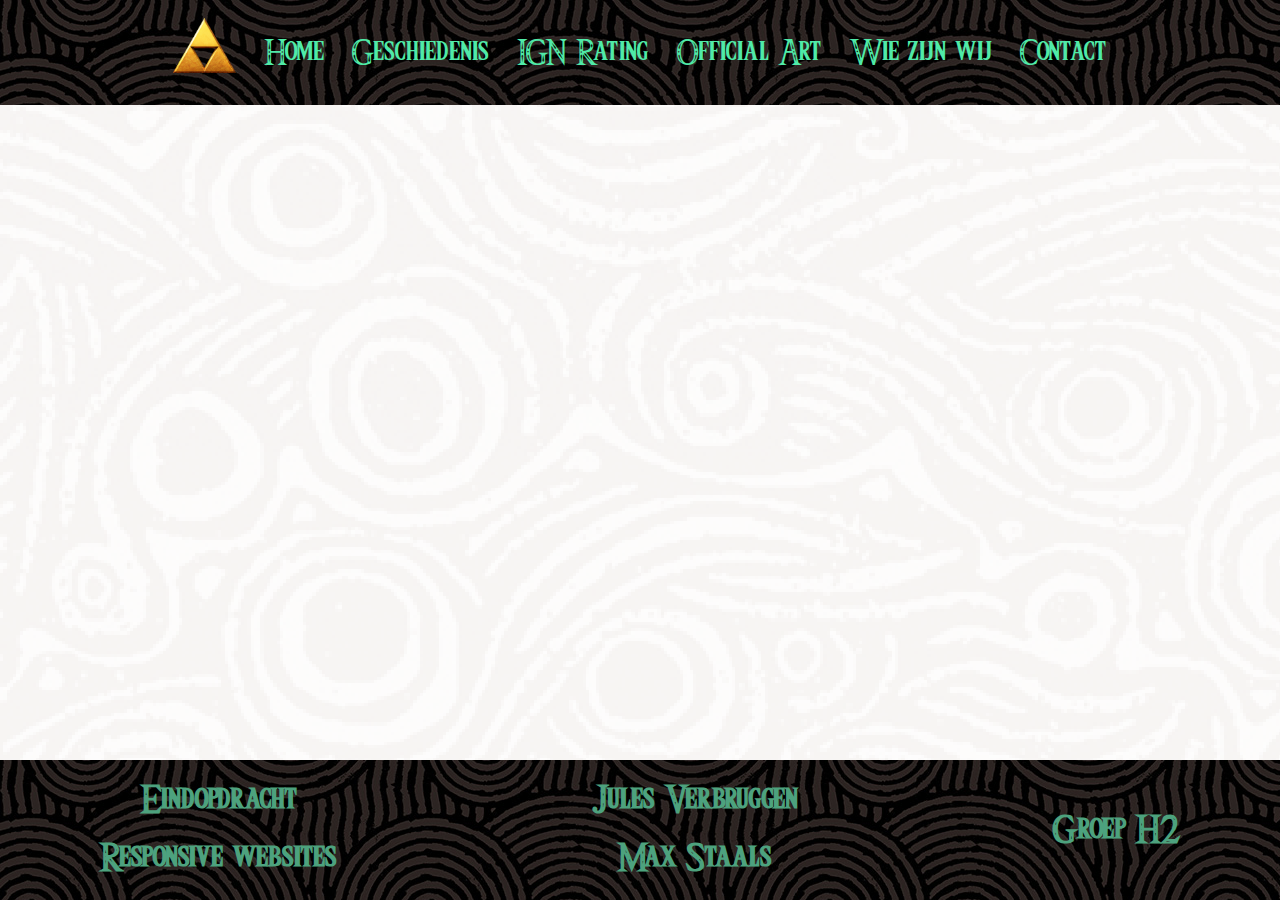
<file: public/index.html>
<!DOCTYPE html>
<html lang="en">
    <head>
        <meta charset="UTF-8">
        <meta name="viewport" content="width=device-width, initial-scale=1.0">
        <title>Zelda site</title>
        <link rel="stylesheet" href="styling/style.css">
    </head>
    <body>
        <nav>
            <div>
                <img  id="masterSword" src="images/masterSword.png">
            </div>
            <div id="navLinks">
                <a href="#" id="triforce"><img src="images/triforce.png"></a>
                <a href="#"><p>Home</p></a>
                <a href="#"><p>Geschiedenis</p></a>
                <a href="#"><p>IGN Rating</p></a>
                <a href="#"><p>Official Art</p></a>
                <a href="#"><p>Wie zijn wij</p></a>
                <a href="#"><p>Contact</p></a>
            </div>
        </nav>
        <footer>
            <div>
                <h1>Eindopdracht</h1>
                <h1>Responsive websites</h1>
            </div>
            <div>
                <h1>Jules Verbruggen</h1>
                <h1>Max Staals</h1>
            </div>
            <div>
                <h1>Groep H2</h1>
            </div>
        </footer>
    </body>
</html>
</file>
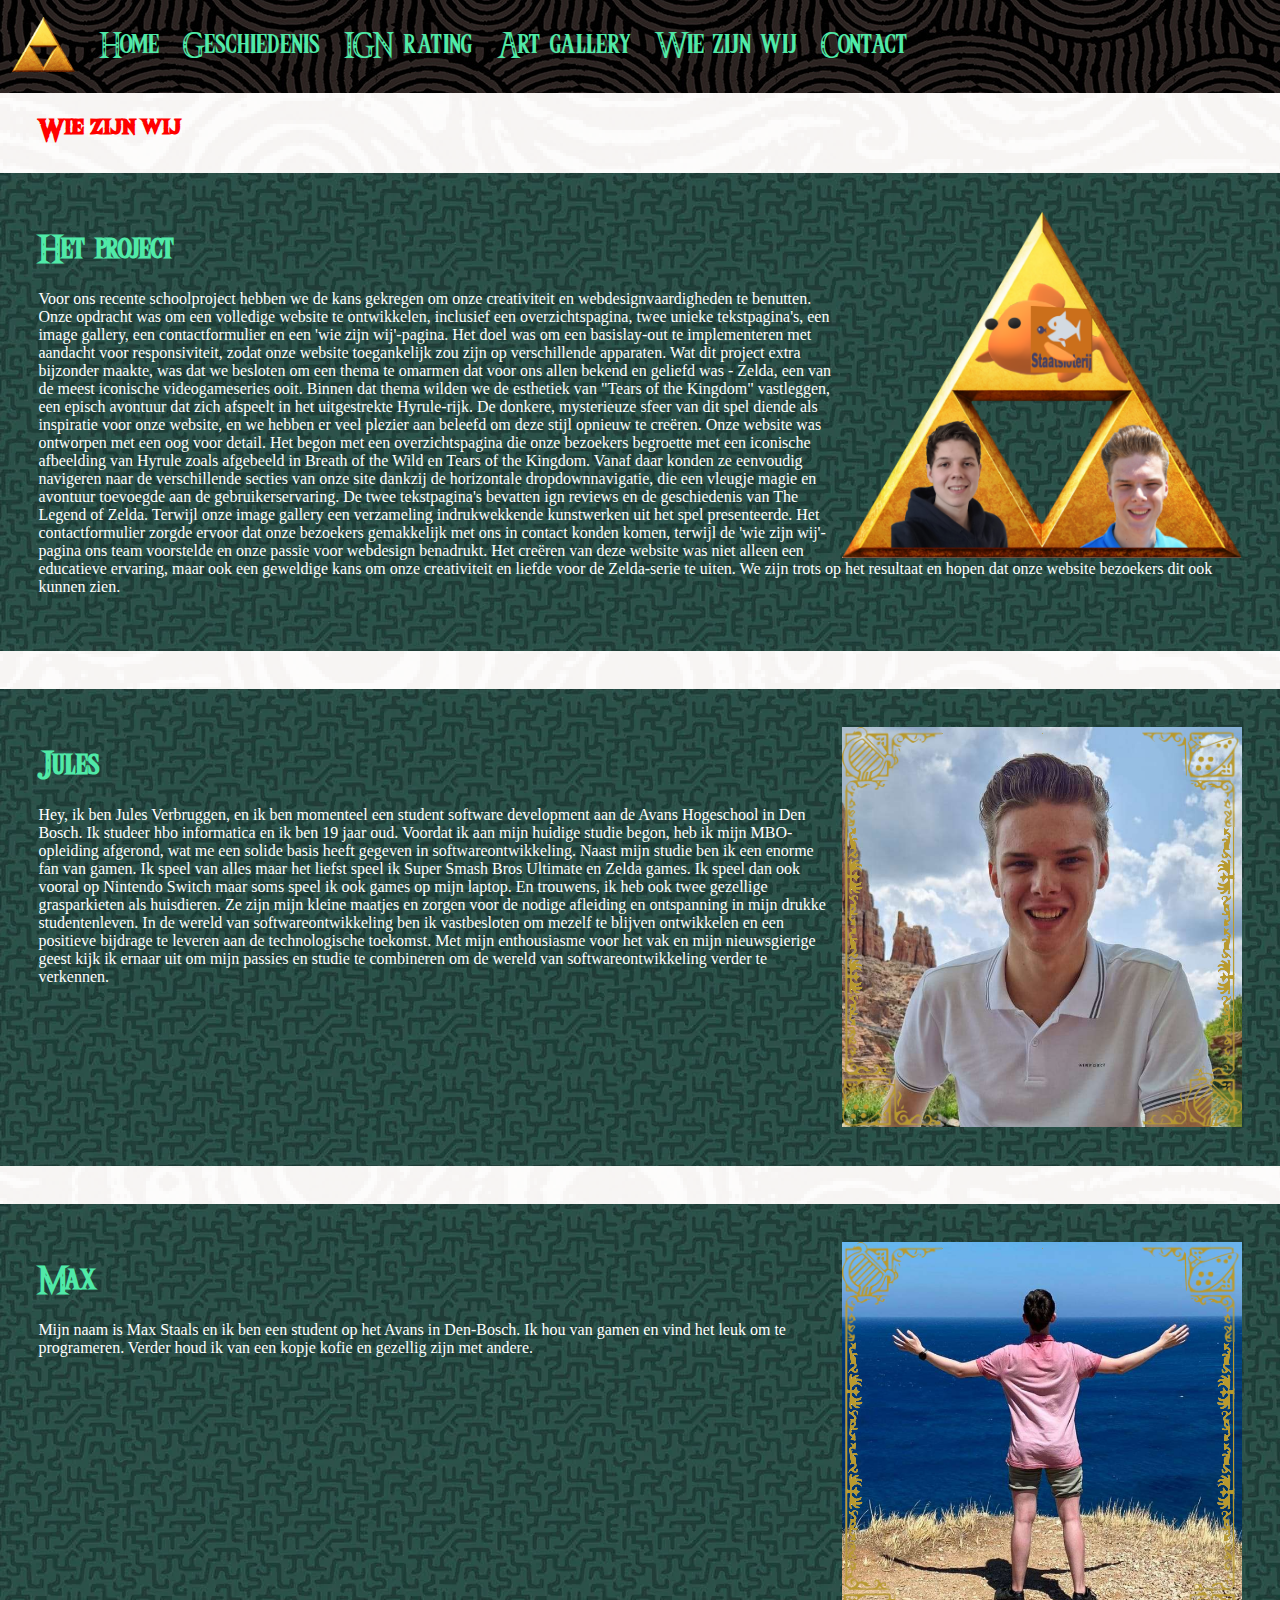
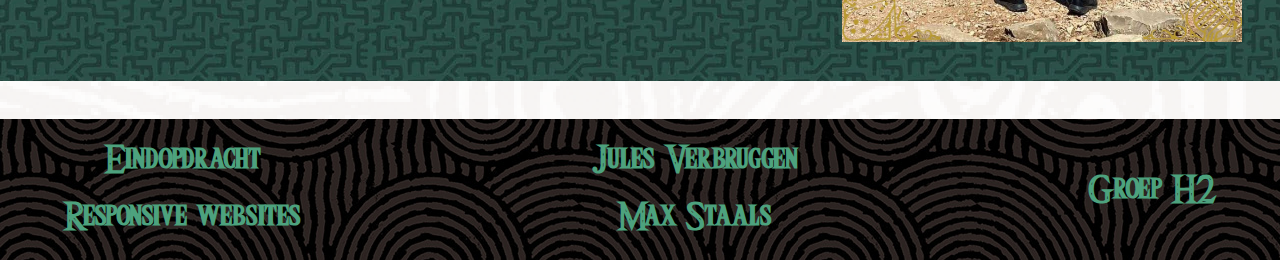
<file: pages/aboutUs.html>
<!DOCTYPE html>
<html lang="en">
    <head>
        <meta charset="UTF-8">
        <meta name="viewport" content="width=device-width, initial-scale=1.0">
        <title>Zelda site</title>
        <link rel="stylesheet" href="../styling/style.css">
    </head>
    <body>
        <nav>
            <input type="checkbox" id="msCheckBox"/>
            <label for="msCheckBox"></label>
            <img id="masterSword" src="../images/masterSword.png">
            <ul id="menuLinks">
                <li class="parent"><a href="../index.html"><img id="triforce" src="../images/triforce.png" alt="Triforce"></a></li>
                <li class="parent"><a href="../index.html"><p>Home</p></a></li>
                <li class="parent"><a href="history.html"><p>Geschiedenis</p></a></li>
                <li class="parent"><a href="ign.html"><p>IGN rating</p></a></li>
                <li class="parent"><label for="artGCheckBox"><p>Art gallery</p></label>
                    <input type="checkbox" id="artGCheckBox"/>
                    <ul id="categories" class="child">
                        <li class="parent"><label for="n64CheckBox"><p>Nintendo64</p><span class="expand">»</span></label>
                            <input type="checkbox" id="n64CheckBox"/>
                            <ul id="N64" class="child">
                                <li><a href="artOoT.html"><p>Ocarina of Time</p></a></li>
                                <li><a href="artMM.html"><p>Majora's Mask</p></a></li>
                            </ul>
                        </li>
                        <li class="parent"><label for="gcCheckBox"><p>Gamecube</p><span class="expand">»</span></label>
                            <input type="checkbox" id="gcCheckBox"/>
                            <ul id="gc" class="child">
                                <li><a href="artWW.html"><p>Wind Waker</p></a></li>
                                <li><a href="artTP.html"><p>Twilight Princess</p></a></li>
                            </ul>
                        </li>
                        <li class="parent"><label for="nsCheckbox"><p>Nintendo Switch</p><span class="expand">»</span></label>
                            <input type="checkbox" id="nsCheckbox"/>
                            <ul id="ns" class="child">
                                <li><a href="artBOTW.html"><p>Breath of the Wild</p></a></li>
                                <li><a href="artTOTK.html"><p>Tears of the Kingdom</p></a></li>
                            </ul>
                        </li>
                    </ul>
                </li>
                <li class="parent"><a href="aboutUs.html"><p>Wie zijn wij</p></a></li>
                <li class="parent"><a href="contact.html"><p>Contact</p></a></li>
            </ul>
        </nav>
        <main id="aboutUsP">
            <h1>Wie zijn wij</h1>
            <div class="aboutUSc">
                <img src="../images/aboutUsTriforce.png" alt="aboutUs">
                <h1>Het project</h1>
                <p>Voor ons recente schoolproject hebben we de kans gekregen om onze creativiteit en webdesignvaardigheden te benutten. Onze opdracht was om een volledige website te ontwikkelen, inclusief een overzichtspagina, twee unieke tekstpagina's, een image gallery, een contactformulier en een 'wie zijn wij'-pagina. Het doel was om een basislay-out te implementeren met aandacht voor responsiviteit, zodat onze website toegankelijk zou zijn op verschillende apparaten.
                    Wat dit project extra bijzonder maakte, was dat we besloten om een thema te omarmen dat voor ons allen bekend en geliefd was - Zelda, een van de meest iconische videogameseries ooit. Binnen dat thema wilden we de esthetiek van "Tears of the Kingdom" vastleggen, een episch avontuur dat zich afspeelt in het uitgestrekte Hyrule-rijk. De donkere, mysterieuze sfeer van dit spel diende als inspiratie voor onze website, en we hebben er veel plezier aan beleefd om deze stijl opnieuw te creëren.
                    Onze website was ontworpen met een oog voor detail. Het begon met een overzichtspagina die onze bezoekers begroette met een iconische afbeelding van Hyrule zoals afgebeeld in Breath of the Wild en Tears of the Kingdom. Vanaf daar konden ze eenvoudig navigeren naar de verschillende secties van onze site dankzij de horizontale dropdownnavigatie, die een vleugje magie en avontuur toevoegde aan de gebruikerservaring.
                    De twee tekstpagina's bevatten ign reviews en de geschiedenis van The Legend of Zelda. Terwijl onze image gallery een verzameling indrukwekkende kunstwerken uit het spel presenteerde. Het contactformulier zorgde ervoor dat onze bezoekers gemakkelijk met ons in contact konden komen, terwijl de 'wie zijn wij'-pagina ons team voorstelde en onze passie voor webdesign benadrukt.
                    Het creëren van deze website was niet alleen een educatieve ervaring, maar ook een geweldige kans om onze creativiteit en liefde voor de Zelda-serie te uiten. We zijn trots op het resultaat en hopen dat onze website bezoekers dit ook kunnen zien.
                </p>
            </div>
            <div class="aboutUSc">
                <div class="image"></div>
                <h1>Jules</h1>
                <p>Hey, ik ben Jules Verbruggen, en ik ben momenteel een student software development aan de Avans Hogeschool in Den Bosch. Ik studeer hbo informatica en ik ben 19 jaar oud. Voordat ik aan mijn huidige studie begon, heb ik mijn MBO-opleiding afgerond, wat me een solide basis heeft gegeven in softwareontwikkeling.
                    Naast mijn studie ben ik een enorme fan van gamen. Ik speel van alles maar het liefst speel ik Super Smash Bros Ultimate en Zelda games. Ik speel dan ook vooral op Nintendo Switch maar soms speel ik ook games op mijn laptop. 
                    En trouwens, ik heb ook twee gezellige grasparkieten als huisdieren. Ze zijn mijn kleine maatjes en zorgen voor de nodige afleiding en ontspanning in mijn drukke studentenleven.
                    In de wereld van softwareontwikkeling ben ik vastbesloten om mezelf te blijven ontwikkelen en een positieve bijdrage te leveren aan de technologische toekomst. Met mijn enthousiasme voor het vak en mijn nieuwsgierige geest kijk ik ernaar uit om mijn passies en studie te combineren om de wereld van softwareontwikkeling verder te verkennen.
                </p>
            </div>
            <div class="aboutUSc">
                <div class="image"></div>
                <h1>Max</h1>
                <p>Mijn naam is Max Staals en ik ben een student op het Avans in Den-Bosch. Ik hou van gamen en vind het leuk om te programeren. Verder houd ik van een kopje kofie en gezellig zijn met andere.</p>
            </div>
        </main>
        <footer>
            <div>
                <h1>Eindopdracht</h1>
                <h1>Responsive websites</h1>
            </div>
            <div>
                <h1>Jules Verbruggen</h1>
                <h1>Max Staals</h1>
            </div>
            <div>
                <h1>Groep H2</h1>
            </div>
        </footer>
    </body>
</html>
</file>
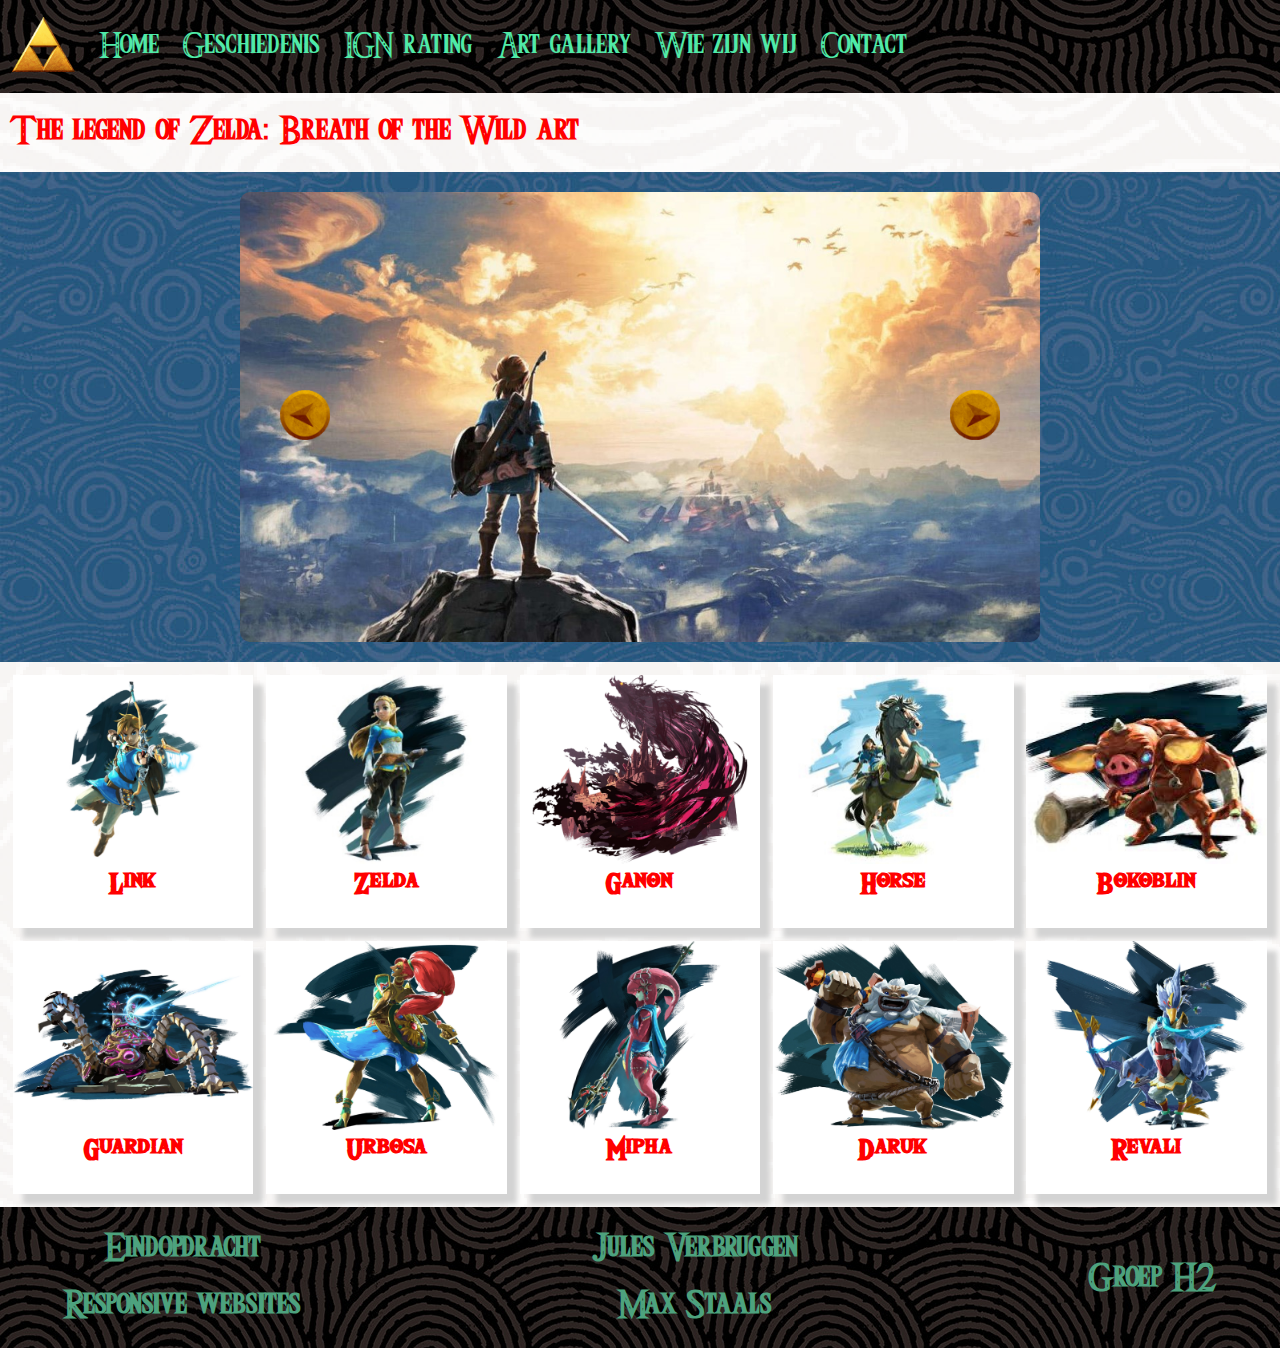
<file: pages/artBOTW.html>
<!DOCTYPE html>
<html lang="en">

<head>
    <meta charset="UTF-8">
    <meta name="viewport" content="width=device-width, initial-scale=1.0">
    <title>Zelda site</title>
    <link rel="stylesheet" href="../styling/style.css">
</head>

<body>
    <nav>
        <input type="checkbox" id="msCheckBox"/>
        <label for="msCheckBox"></label>
        <img id="masterSword" src="../images/masterSword.png">
        <ul id="menuLinks">
            <li class="parent"><a href="../index.html"><img id="triforce" src="../images/triforce.png" alt="Triforce"></a></li>
            <li class="parent"><a href="../index.html"><p>Home</p></a></li>
            <li class="parent"><a href="history.html"><p>Geschiedenis</p></a></li>
            <li class="parent"><a href="ign.html"><p>IGN rating</p></a></li>
            <li class="parent"><label for="artGCheckBox"><p>Art gallery</p></label>
                <input type="checkbox" id="artGCheckBox"/>
                <ul id="categories" class="child">
                    <li class="parent"><label for="n64CheckBox"><p>Nintendo64</p><span class="expand">»</span></label>
                        <input type="checkbox" id="n64CheckBox"/>
                        <ul id="N64" class="child">
                            <li><a href="artOoT.html"><p>Ocarina of Time</p></a></li>
                            <li><a href="artMM.html"><p>Majora's Mask</p></a></li>
                        </ul>
                    </li>
                    <li class="parent"><label for="gcCheckBox"><p>Gamecube</p><span class="expand">»</span></label>
                        <input type="checkbox" id="gcCheckBox"/>
                        <ul id="gc" class="child">
                            <li><a href="artWW.html"><p>Wind Waker</p></a></li>
                            <li><a href="artTP.html"><p>Twilight Princess</p></a></li>
                        </ul>
                    </li>
                    <li class="parent"><label for="nsCheckbox"><p>Nintendo Switch</p><span class="expand">»</span></label>
                        <input type="checkbox" id="nsCheckbox"/>
                        <ul id="ns" class="child">
                            <li><a href="artBOTW.html"><p>Breath of the Wild</p></a></li>
                            <li><a href="artTOTK.html"><p>Tears of the Kingdom</p></a></li>
                        </ul>
                    </li>
                </ul>
            </li>
            <li class="parent"><a href="aboutUs.html"><p>Wie zijn wij</p></a></li>
            <li class="parent"><a href="contact.html"><p>Contact</p></a></li>
        </ul>
    </nav>
    <main id="art">
        <h1>The legend of Zelda: Breath of the Wild art</h1>
        <div class="slider-container">
            <div class="slider">
                <div class="slides">
                    <div id="slides__1" class="slide">
                        <img src="../images/botwBanner1.jpg" alt="ootHyruleField">
                        <a class="slide__prev" href="#slides__3" title="Next"><img src="../images/cLeft.png" alt="cLeft"></a>
                        <a class="slide__next" href="#slides__2" title="Next"><img src="../images/cRight.png" alt="cRight"></a>
                    </div>
                    <div id="slides__2" class="slide">
                        <img src="../images/botwBanner2.jpg" alt="ootHyruleField">
                        <a class="slide__prev" href="#slides__1" title="Next"><img src="../images/cLeft.png" alt="cLeft"></a>
                        <a class="slide__next" href="#slides__3" title="Next"><img src="../images/cRight.png" alt="cRight"></a>
                    </div>
                    <div id="slides__3" class="slide">
                        <img src="../images/botwBanner3.jpg" alt="ootHyruleField">
                        <a class="slide__prev" href="#slides__2" title="Next"><img src="../images/cLeft.png" alt="cLeft"></a>
                        <a class="slide__next" href="#slides__1" title="Next"><img src="../images/cRight.png" alt="cRight"></a>
                    </div>
                </div>
            </div>
        </div>
        <div id="gallery">
            <div class="artPiece">
                <img src="../images/botw1.jpg" alt="link">
                <h1>Link</h1>
            </div>
            <div class="artPiece">
                <img src="../images/botw2.jpg" alt="zelda">
                <h1>Zelda</h1>
            </div>
            <div class="artPiece">
                <img src="../images/botw3.jpg" alt="ganon">
                <h1>Ganon</h1>
            </div>            
            <div class="artPiece">
                <img src="../images/botw4.jpg" alt="horse">
                <h1>Horse</h1>
            </div>
            <div class="artPiece">
                <img src="../images/botw5.jpg" alt="bokoblin">
                <h1>Bokoblin</h1>
            </div>
            <div class="artPiece">
                <img src="../images/botw6.jpg" alt="guardian">
                <h1>Guardian</h1>
            </div>
            <div class="artPiece">
                <img src="../images/botw7.jpg" alt="urbosa">
                <h1>Urbosa</h1>
            </div>
            <div class="artPiece">
                <img src="../images/botw8.jpg" alt="mipha">
                <h1>Mipha</h1>
            </div>
            <div class="artPiece">
                <img src="../images/botw9.jpg" alt="daruk">
                <h1>Daruk</h1>
            </div>
            <div class="artPiece">
                <img src="../images/botw10.jpg" alt="revali">
                <h1>Revali</h1>
            </div>
        </div>
    </main>
    <footer>
        <div>
            <h1>Eindopdracht</h1>
            <h1>Responsive websites</h1>
        </div>
        <div>
            <h1>Jules Verbruggen</h1>
            <h1>Max Staals</h1>
        </div>
        <div>
            <h1>Groep H2</h1>
        </div>
    </footer>
</body>

</html>
</file>
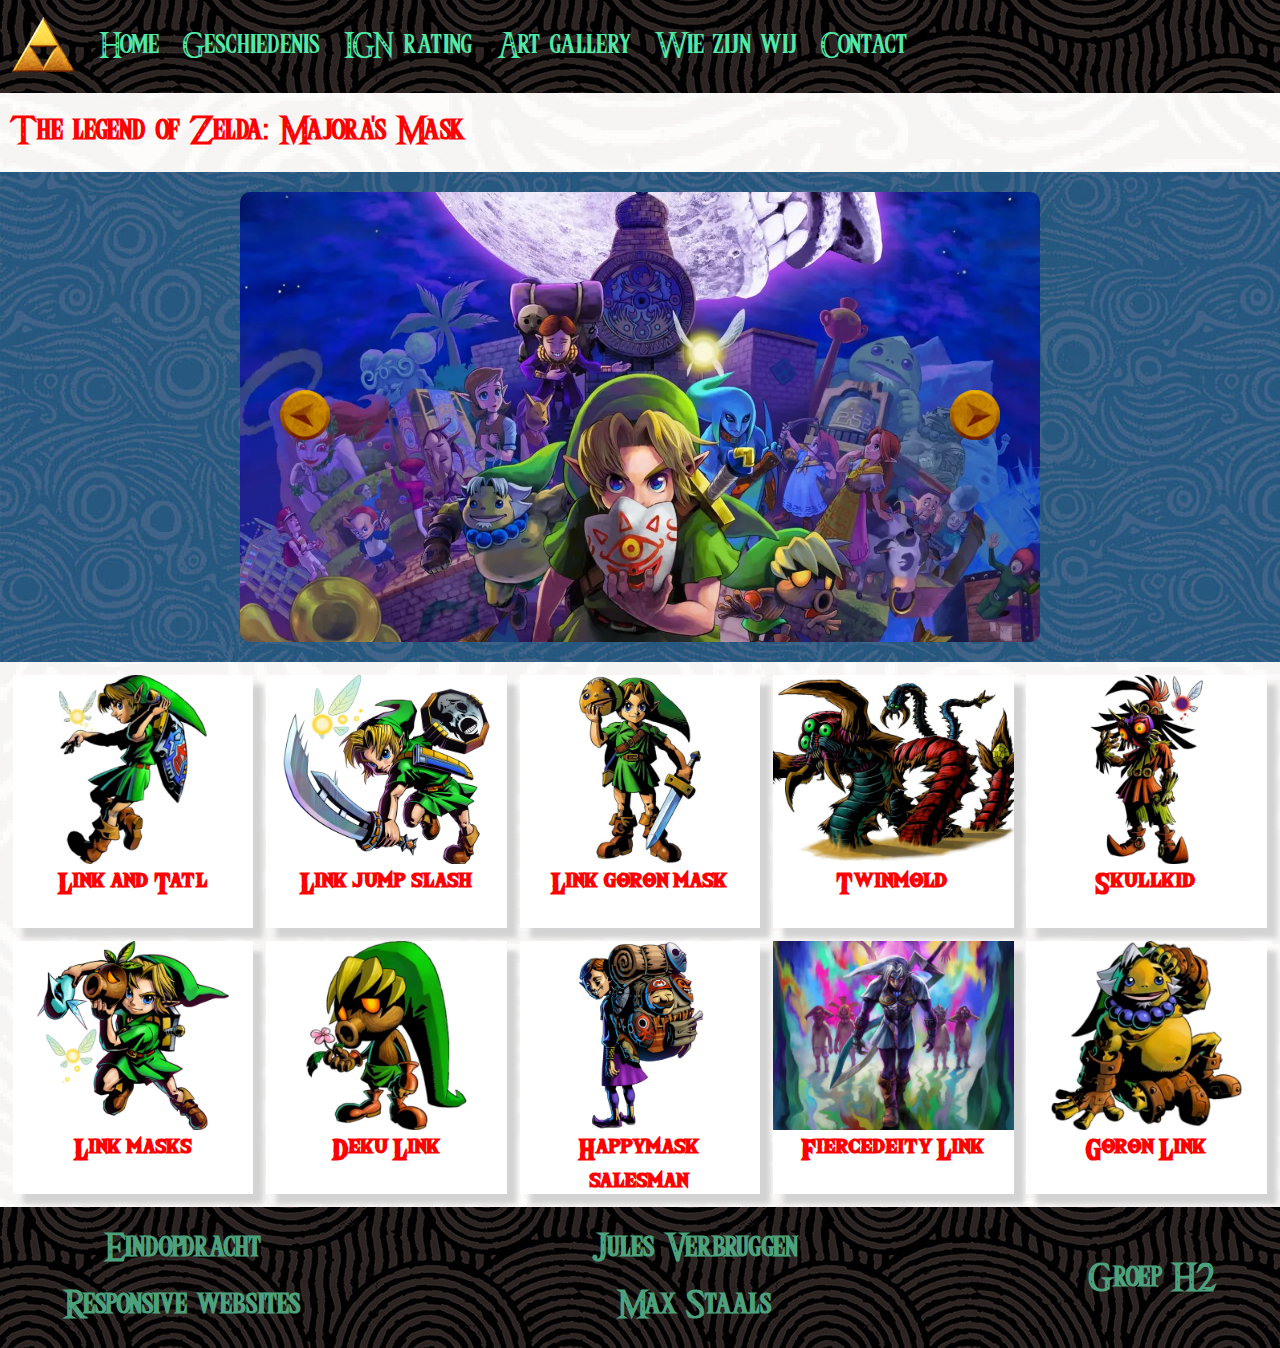
<file: pages/artMM.html>
<!DOCTYPE html>
<html lang="en">

<head>
    <meta charset="UTF-8">
    <meta name="viewport" content="width=device-width, initial-scale=1.0">
    <title>Zelda site</title>
    <link rel="stylesheet" href="../styling/style.css">
</head>

<body>
    <nav>
        <input type="checkbox" id="msCheckBox"/>
        <label for="msCheckBox"></label>
        <img id="masterSword" src="../images/masterSword.png">
        <ul id="menuLinks">
            <li class="parent"><a href="../index.html"><img id="triforce" src="../images/triforce.png" alt="Triforce"></a></li>
            <li class="parent"><a href="../index.html"><p>Home</p></a></li>
            <li class="parent"><a href="history.html"><p>Geschiedenis</p></a></li>
            <li class="parent"><a href="ign.html"><p>IGN rating</p></a></li>
            <li class="parent"><label for="artGCheckBox"><p>Art gallery</p></label>
                <input type="checkbox" id="artGCheckBox"/>
                <ul id="categories" class="child">
                    <li class="parent"><label for="n64CheckBox"><p>Nintendo64</p><span class="expand">»</span></label>
                        <input type="checkbox" id="n64CheckBox"/>
                        <ul id="N64" class="child">
                            <li><a href="artOoT.html"><p>Ocarina of Time</p></a></li>
                            <li><a href="artMM.html"><p>Majora's Mask</p></a></li>
                        </ul>
                    </li>
                    <li class="parent"><label for="gcCheckBox"><p>Gamecube</p><span class="expand">»</span></label>
                        <input type="checkbox" id="gcCheckBox"/>
                        <ul id="gc" class="child">
                            <li><a href="artWW.html"><p>Wind Waker</p></a></li>
                            <li><a href="artTP.html"><p>Twilight Princess</p></a></li>
                        </ul>
                    </li>
                    <li class="parent"><label for="nsCheckbox"><p>Nintendo Switch</p><span class="expand">»</span></label>
                        <input type="checkbox" id="nsCheckbox"/>
                        <ul id="ns" class="child">
                            <li><a href="artBOTW.html"><p>Breath of the Wild</p></a></li>
                            <li><a href="artTOTK.html"><p>Tears of the Kingdom</p></a></li>
                        </ul>
                    </li>
                </ul>
            </li>
            <li class="parent"><a href="aboutUs.html"><p>Wie zijn wij</p></a></li>
            <li class="parent"><a href="contact.html"><p>Contact</p></a></li>
        </ul>
    </nav>
    <main id="art">
        <h1>The legend of Zelda: Majora's Mask</h1>
        <div class="slider-container">
            <div class="slider">
                <div class="slides">
                    <div id="slides__1" class="slide">
                        <img src="../images/mmBanner1.jpg" alt="ootHyruleField">
                        <a class="slide__prev" href="#slides__3" title="Next"><img src="../images/cLeft.png" alt="cLeft"></a>
                        <a class="slide__next" href="#slides__2" title="Next"><img src="../images/cRight.png" alt="cRight"></a>
                    </div>
                    <div id="slides__2" class="slide">
                        <img src="../images/mmBanner2.jpeg" alt="ootHyruleField">
                        <a class="slide__prev" href="#slides__1" title="Next"><img src="../images/cLeft.png" alt="cLeft"></a>
                        <a class="slide__next" href="#slides__3" title="Next"><img src="../images/cRight.png" alt="cRight"></a>
                    </div>
                    <div id="slides__3" class="slide">
                        <img src="../images/mmBanner3.jpg" alt="ootHyruleField">
                        <a class="slide__prev" href="#slides__2" title="Next"><img src="../images/cLeft.png" alt="cLeft"></a>
                        <a class="slide__next" href="#slides__1" title="Next"><img src="../images/cRight.png" alt="cRight"></a>
                    </div>
                </div>
            </div>
        </div>
        <div id="gallery">
            <div class="artPiece">
                <img src="../images/mm1.jpg" alt="linkTatl">
                <h1>Link and Tatl</h1>
            </div>
            <div class="artPiece">
                <img src="../images/mm2.png" alt="linkJumpSlash">
                <h1>Link jump slash</h1>
            </div>
            <div class="artPiece">
                <img src="../images/mm3.jpg" alt="linkGoronMask">
                <h1>Link goron mask</h1>
            </div>
            <div class="artPiece">
                <img src="../images/mm4.jpg" alt="twinmold">
                <h1>Twinmold</h1>
            </div>
            <div class="artPiece">
                <img src="../images/mm5.jpg" alt="skullKid">
                <h1>Skullkid</h1>
            </div>
            <div class="artPiece">
                <img src="../images/mm6.jpg" alt="linkMasks">
                <h1>Link masks</h1>
            </div>
            <div class="artPiece">
                <img src="../images/mm7.jpg" alt="dekuLink">
                <h1>Deku Link</h1>
            </div>
            <div class="artPiece">
                <img src="../images/mm8.jpg" alt="happymaskSalesman">
                <h1>Happymask salesman</h1>
            </div>
            <div class="artPiece">
                <img src="../images/mm9.jpg" alt="fiercedeityLink">
                <h1>Fiercedeity Link</h1>
            </div>
            <div class="artPiece">
                <img src="../images/mm10.jpg" alt="goronLink">
                <h1>Goron Link</h1>
            </div>
        </div>
    </main>
    <footer>
        <div>
            <h1>Eindopdracht</h1>
            <h1>Responsive websites</h1>
        </div>
        <div>
            <h1>Jules Verbruggen</h1>
            <h1>Max Staals</h1>
        </div>
        <div>
            <h1>Groep H2</h1>
        </div>
    </footer>
</body>

</html>
</file>
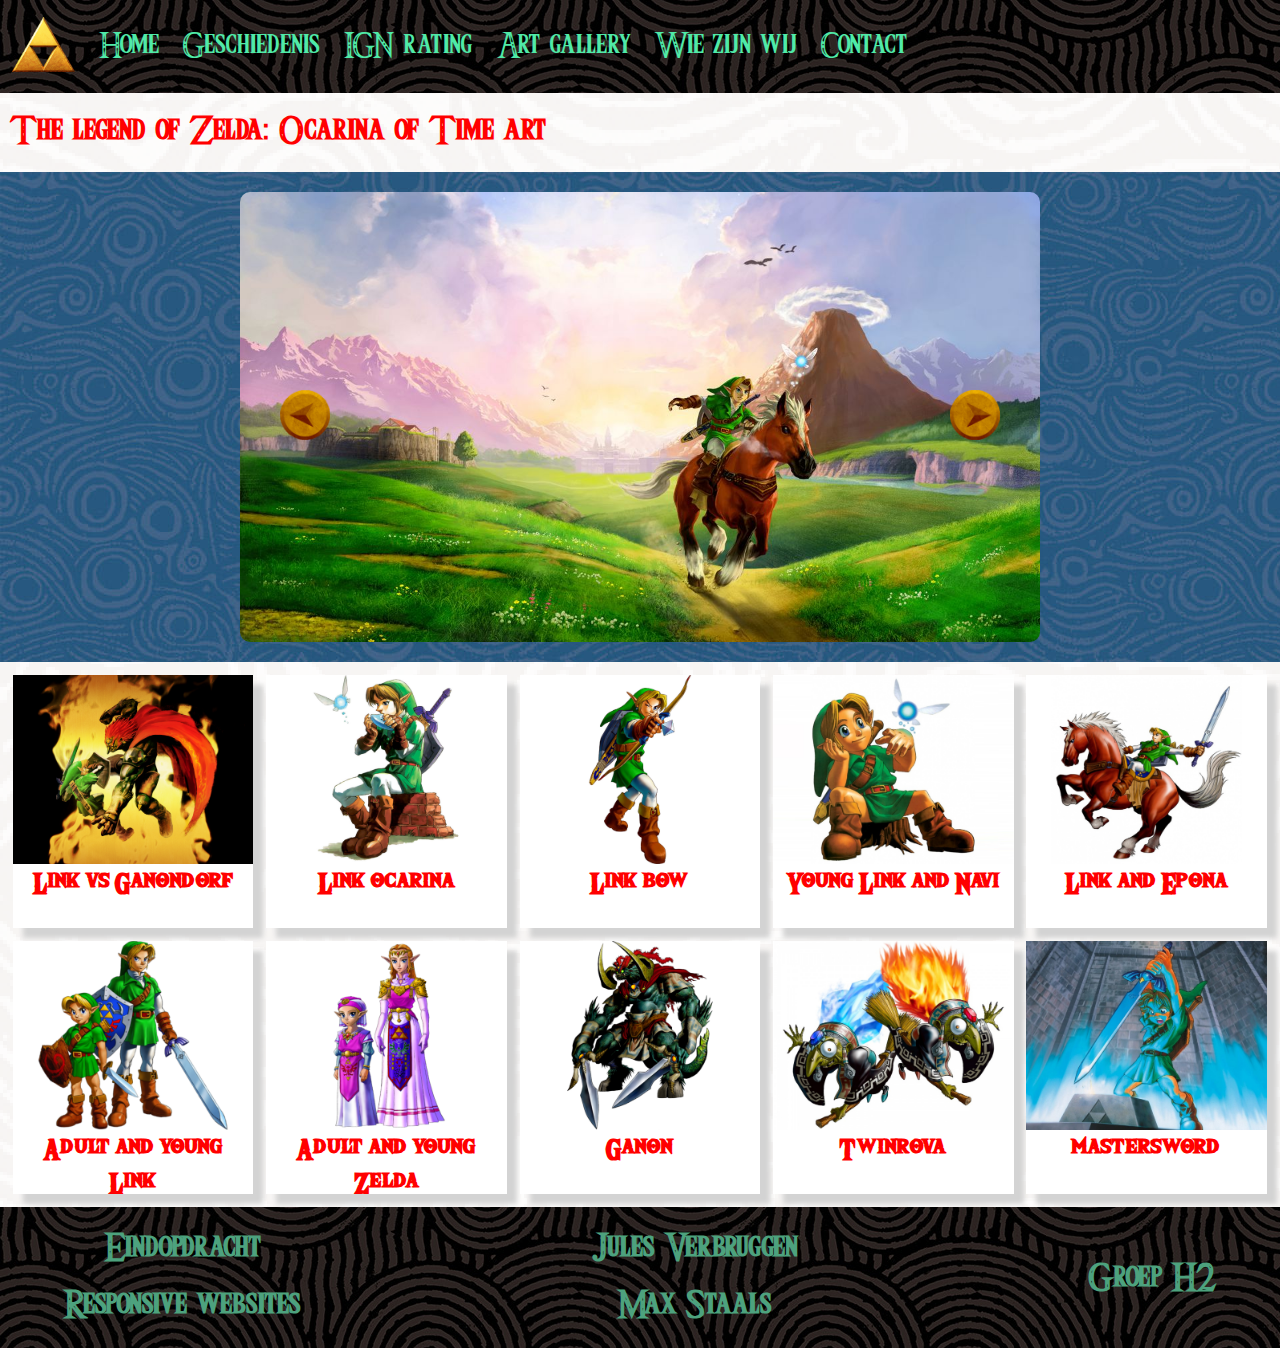
<file: pages/artOoT.html>
<!DOCTYPE html>
<html lang="en">

<head>
    <meta charset="UTF-8">
    <meta name="viewport" content="width=device-width, initial-scale=1.0">
    <title>Zelda site</title>
    <link rel="stylesheet" href="../styling/style.css">
</head>

<body>
    <nav>
        <input type="checkbox" id="msCheckBox"/>
        <label for="msCheckBox"></label>
        <img id="masterSword" src="../images/masterSword.png">
        <ul id="menuLinks">
            <li class="parent"><a href="../index.html"><img id="triforce" src="../images/triforce.png" alt="Triforce"></a></li>
            <li class="parent"><a href="../index.html"><p>Home</p></a></li>
            <li class="parent"><a href="history.html"><p>Geschiedenis</p></a></li>
            <li class="parent"><a href="ign.html"><p>IGN rating</p></a></li>
            <li class="parent"><label for="artGCheckBox"><p>Art gallery</p></label>
                <input type="checkbox" id="artGCheckBox"/>
                <ul id="categories" class="child">
                    <li class="parent"><label for="n64CheckBox"><p>Nintendo64</p><span class="expand">»</span></label>
                        <input type="checkbox" id="n64CheckBox"/>
                        <ul id="N64" class="child">
                            <li><a href="artOoT.html"><p>Ocarina of Time</p></a></li>
                            <li><a href="artMM.html"><p>Majora's Mask</p></a></li>
                        </ul>
                    </li>
                    <li class="parent"><label for="gcCheckBox"><p>Gamecube</p><span class="expand">»</span></label>
                        <input type="checkbox" id="gcCheckBox"/>
                        <ul id="gc" class="child">
                            <li><a href="artWW.html"><p>Wind Waker</p></a></li>
                            <li><a href="artTP.html"><p>Twilight Princess</p></a></li>
                        </ul>
                    </li>
                    <li class="parent"><label for="nsCheckbox"><p>Nintendo Switch</p><span class="expand">»</span></label>
                        <input type="checkbox" id="nsCheckbox"/>
                        <ul id="ns" class="child">
                            <li><a href="artBOTW.html"><p>Breath of the Wild</p></a></li>
                            <li><a href="artTOTK.html"><p>Tears of the Kingdom</p></a></li>
                        </ul>
                    </li>
                </ul>
            </li>
            <li class="parent"><a href="aboutUs.html"><p>Wie zijn wij</p></a></li>
            <li class="parent"><a href="contact.html"><p>Contact</p></a></li>
        </ul>
    </nav>
    <main id="art">
        <h1>The legend of Zelda: Ocarina of Time art</h1>
        <div class="slider-container">
            <div class="slider">
                <div class="slides">
                    <div id="slides__1" class="slide">
                        <img src="../images/ootBanner1.jpg" alt="ootHyruleField">
                        <a class="slide__prev" href="#slides__3" title="Next"><img src="../images/cLeft.png" alt="cLeft"></a>
                        <a class="slide__next" href="#slides__2" title="Next"><img src="../images/cRight.png" alt="cRight"></a>
                    </div>
                    <div id="slides__2" class="slide">
                        <img src="../images/ootBanner2.jpg" alt="ootHyruleField">
                        <a class="slide__prev" href="#slides__1" title="Next"><img src="../images/cLeft.png" alt="cLeft"></a>
                        <a class="slide__next" href="#slides__3" title="Next"><img src="../images/cRight.png" alt="cRight"></a>
                    </div>
                    <div id="slides__3" class="slide">
                        <img src="../images/ootBanner3.jpg" alt="ootHyruleField">
                        <a class="slide__prev" href="#slides__2" title="Next"><img src="../images/cLeft.png" alt="cLeft"></a>
                        <a class="slide__next" href="#slides__1" title="Next"><img src="../images/cRight.png" alt="cRight"></a>
                    </div>
                </div>
            </div>
        </div>
        <div id="gallery">
            <div class="artPiece">
                <img src="../images/oot1.jpg" alt="linkVSganondorf">
                <h1>Link vs Ganondorf</h1>
            </div>
            <div class="artPiece">
                <img src="../images/oot2.jpg" alt="linkOcarina">
                <h1>Link ocarina</h1>
            </div>
            <div class="artPiece">
                <img src="../images/oot3.jpg" alt="linkBow">
                <h1>Link bow</h1>
            </div>
            <div class="artPiece">
                <img src="../images/oot4.jpg" alt="youngLinkFairy">
                <h1>Young Link and Navi</h1>
            </div>
            <div class="artPiece">
                <img src="../images/oot5.jpg" alt="epona">
                <h1>Link and Epona</h1>
            </div>
            <div class="artPiece">
                <img src="../images/oot6.png" alt="adultyoungLink">
                <h1>Adult and young Link</h1>
            </div>
            <div class="artPiece">
                <img src="../images/oot7.png" alt="adultyoungZelda">
                <h1>Adult and young Zelda</h1>
            </div>
            <div class="artPiece">
                <img src="../images/oot8.png" alt="ganon">
                <h1>Ganon</h1>
            </div>
            <div class="artPiece">
                <img src="../images/oot9.jpg" alt="twinrova">
                <h1>Twinrova</h1>
            </div>
            <div class="artPiece">
                <img src="../images/oot10.jpg" alt="masterSword">
                <h1>mastersword</h1>
            </div>
        </div>
    </main>
    <footer>
        <div>
            <h1>Eindopdracht</h1>
            <h1>Responsive websites</h1>
        </div>
        <div>
            <h1>Jules Verbruggen</h1>
            <h1>Max Staals</h1>
        </div>
        <div>
            <h1>Groep H2</h1>
        </div>
    </footer>
</body>

</html>
</file>
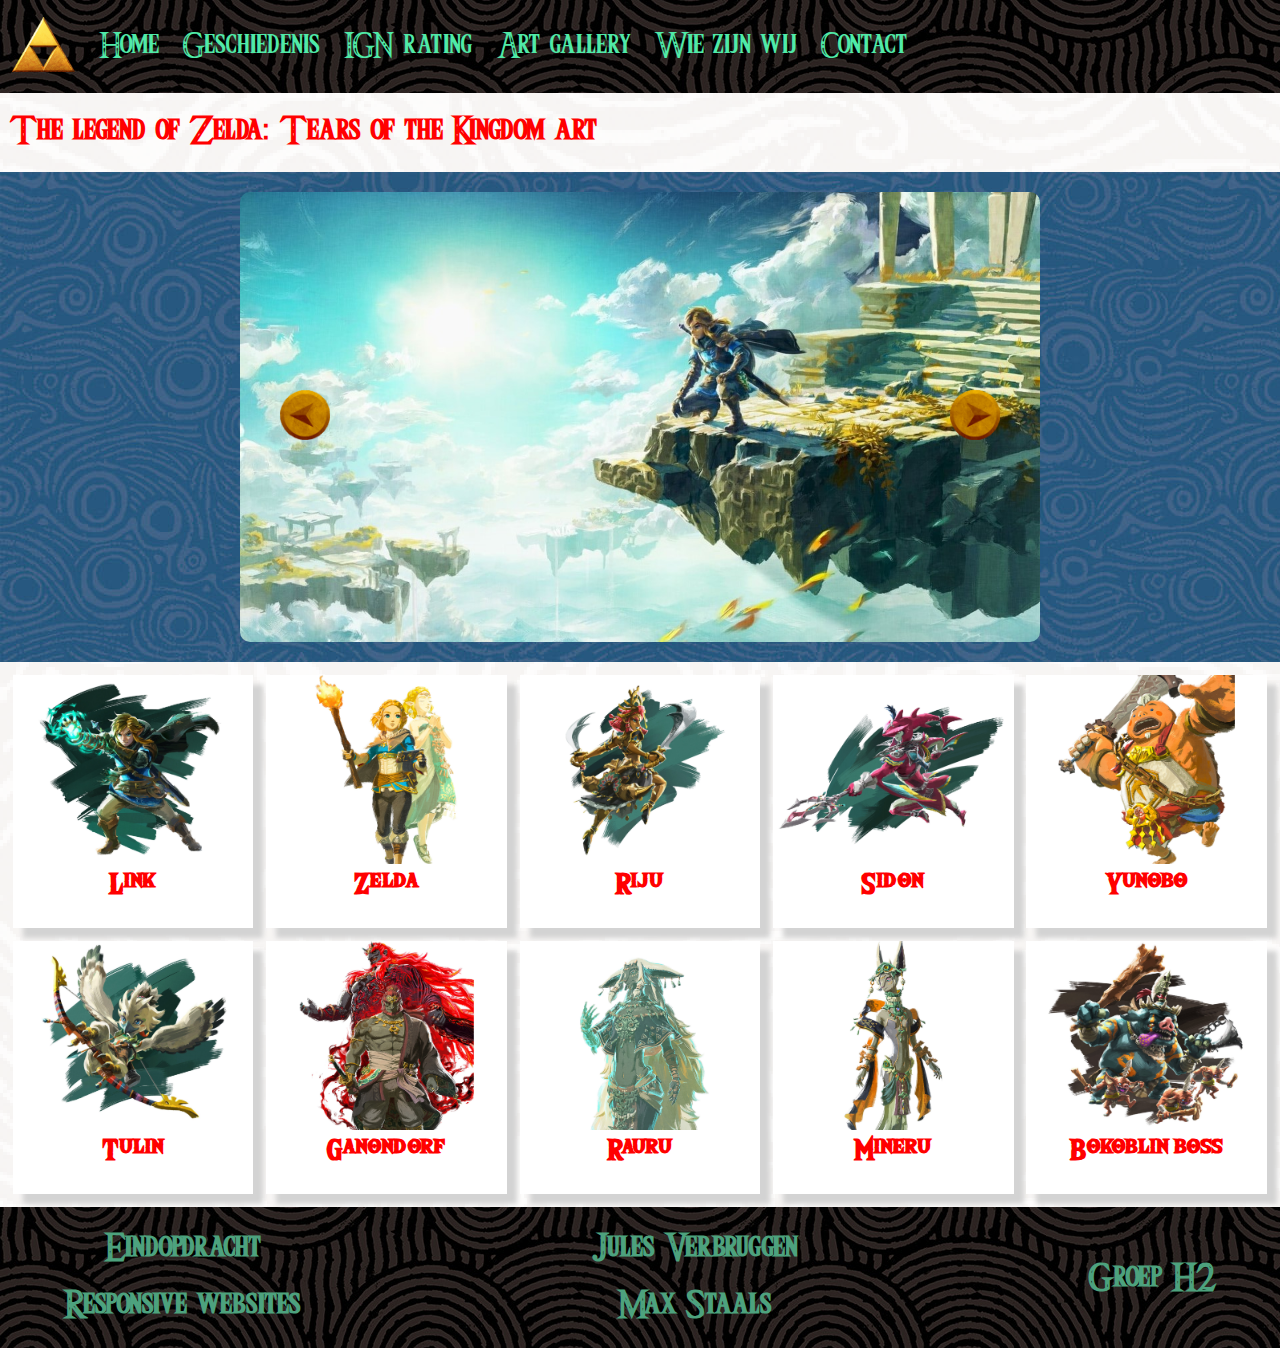
<file: pages/artTOTK.html>
<!DOCTYPE html>
<html lang="en">

<head>
    <meta charset="UTF-8">
    <meta name="viewport" content="width=device-width, initial-scale=1.0">
    <title>Zelda site</title>
    <link rel="stylesheet" href="../styling/style.css">
</head>

<body>
    <nav>
        <input type="checkbox" id="msCheckBox"/>
        <label for="msCheckBox"></label>
        <img id="masterSword" src="../images/masterSword.png">
        <ul id="menuLinks">
            <li class="parent"><a href="../index.html"><img id="triforce" src="../images/triforce.png" alt="Triforce"></a></li>
            <li class="parent"><a href="../index.html"><p>Home</p></a></li>
            <li class="parent"><a href="history.html"><p>Geschiedenis</p></a></li>
            <li class="parent"><a href="ign.html"><p>IGN rating</p></a></li>
            <li class="parent"><label for="artGCheckBox"><p>Art gallery</p></label>
                <input type="checkbox" id="artGCheckBox"/>
                <ul id="categories" class="child">
                    <li class="parent"><label for="n64CheckBox"><p>Nintendo64</p><span class="expand">»</span></label>
                        <input type="checkbox" id="n64CheckBox"/>
                        <ul id="N64" class="child">
                            <li><a href="artOoT.html"><p>Ocarina of Time</p></a></li>
                            <li><a href="artMM.html"><p>Majora's Mask</p></a></li>
                        </ul>
                    </li>
                    <li class="parent"><label for="gcCheckBox"><p>Gamecube</p><span class="expand">»</span></label>
                        <input type="checkbox" id="gcCheckBox"/>
                        <ul id="gc" class="child">
                            <li><a href="artWW.html"><p>Wind Waker</p></a></li>
                            <li><a href="artTP.html"><p>Twilight Princess</p></a></li>
                        </ul>
                    </li>
                    <li class="parent"><label for="nsCheckbox"><p>Nintendo Switch</p><span class="expand">»</span></label>
                        <input type="checkbox" id="nsCheckbox"/>
                        <ul id="ns" class="child">
                            <li><a href="artBOTW.html"><p>Breath of the Wild</p></a></li>
                            <li><a href="artTOTK.html"><p>Tears of the Kingdom</p></a></li>
                        </ul>
                    </li>
                </ul>
            </li>
            <li class="parent"><a href="aboutUs.html"><p>Wie zijn wij</p></a></li>
            <li class="parent"><a href="contact.html"><p>Contact</p></a></li>
        </ul>
    </nav>
    <main id="art">
        <h1>The legend of Zelda: Tears of the Kingdom art</h1>
        <div class="slider-container">
            <div class="slider">
                <div class="slides">
                    <div id="slides__1" class="slide">
                        <img src="../images/totkBanner1.jpg" alt="ootHyruleField">
                        <a class="slide__prev" href="#slides__3" title="Next"><img src="../images/cLeft.png" alt="cLeft"></a>
                        <a class="slide__next" href="#slides__2" title="Next"><img src="../images/cRight.png" alt="cRight"></a>
                    </div>
                    <div id="slides__2" class="slide">
                        <img src="../images/totkBanner2.jpg" alt="ootHyruleField">
                        <a class="slide__prev" href="#slides__1" title="Next"><img src="../images/cLeft.png" alt="cLeft"></a>
                        <a class="slide__next" href="#slides__3" title="Next"><img src="../images/cRight.png" alt="cRight"></a>
                    </div>
                    <div id="slides__3" class="slide">
                        <img src="../images/totkBanner3.jpg" alt="ootHyruleField">
                        <a class="slide__prev" href="#slides__2" title="Next"><img src="../images/cLeft.png" alt="cLeft"></a>
                        <a class="slide__next" href="#slides__1" title="Next"><img src="../images/cRight.png" alt="cRight"></a>
                    </div>
                </div>
            </div>
        </div>
        <div id="gallery">
            <div class="artPiece">
                <img src="../images/totk1.jpg" alt="link">
                <h1>Link</h1>
            </div>
            <div class="artPiece">
                <img src="../images/totk2.jpg" alt="zelda">
                <h1>Zelda</h1>
            </div>
            <div class="artPiece">
                <img src="../images/totk3.jpg" alt="riju">
                <h1>Riju</h1>
            </div>
            <div class="artPiece">
                <img src="../images/totk4.jpg" alt="sidon">
                <h1>Sidon</h1>
            </div>
            <div class="artPiece">
                <img src="../images/totk5.jpg" alt="yunobo">
                <h1>Yunobo</h1>
            </div>
            <div class="artPiece">
                <img src="../images/totk6.jpg" alt="tulin">
                <h1>Tulin</h1>
            </div>
            <div class="artPiece">
                <img src="../images/totk7.jpg" alt="ganondorf">
                <h1>Ganondorf</h1>
            </div>
            <div class="artPiece">
                <img src="../images/totk8.jpg" alt="rauru">
                <h1>Rauru</h1>
            </div>
            <div class="artPiece">
                <img src="../images/totk9.jpg" alt="mineru">
                <h1>Mineru</h1>
            </div>
            <div class="artPiece">
                <img src="../images/totk10.jpg" alt="bokoblinBoss">
                <h1>Bokoblin boss</h1>
            </div>
        </div>
    </main>
    <footer>
        <div>
            <h1>Eindopdracht</h1>
            <h1>Responsive websites</h1>
        </div>
        <div>
            <h1>Jules Verbruggen</h1>
            <h1>Max Staals</h1>
        </div>
        <div>
            <h1>Groep H2</h1>
        </div>
    </footer>
</body>

</html>
</file>
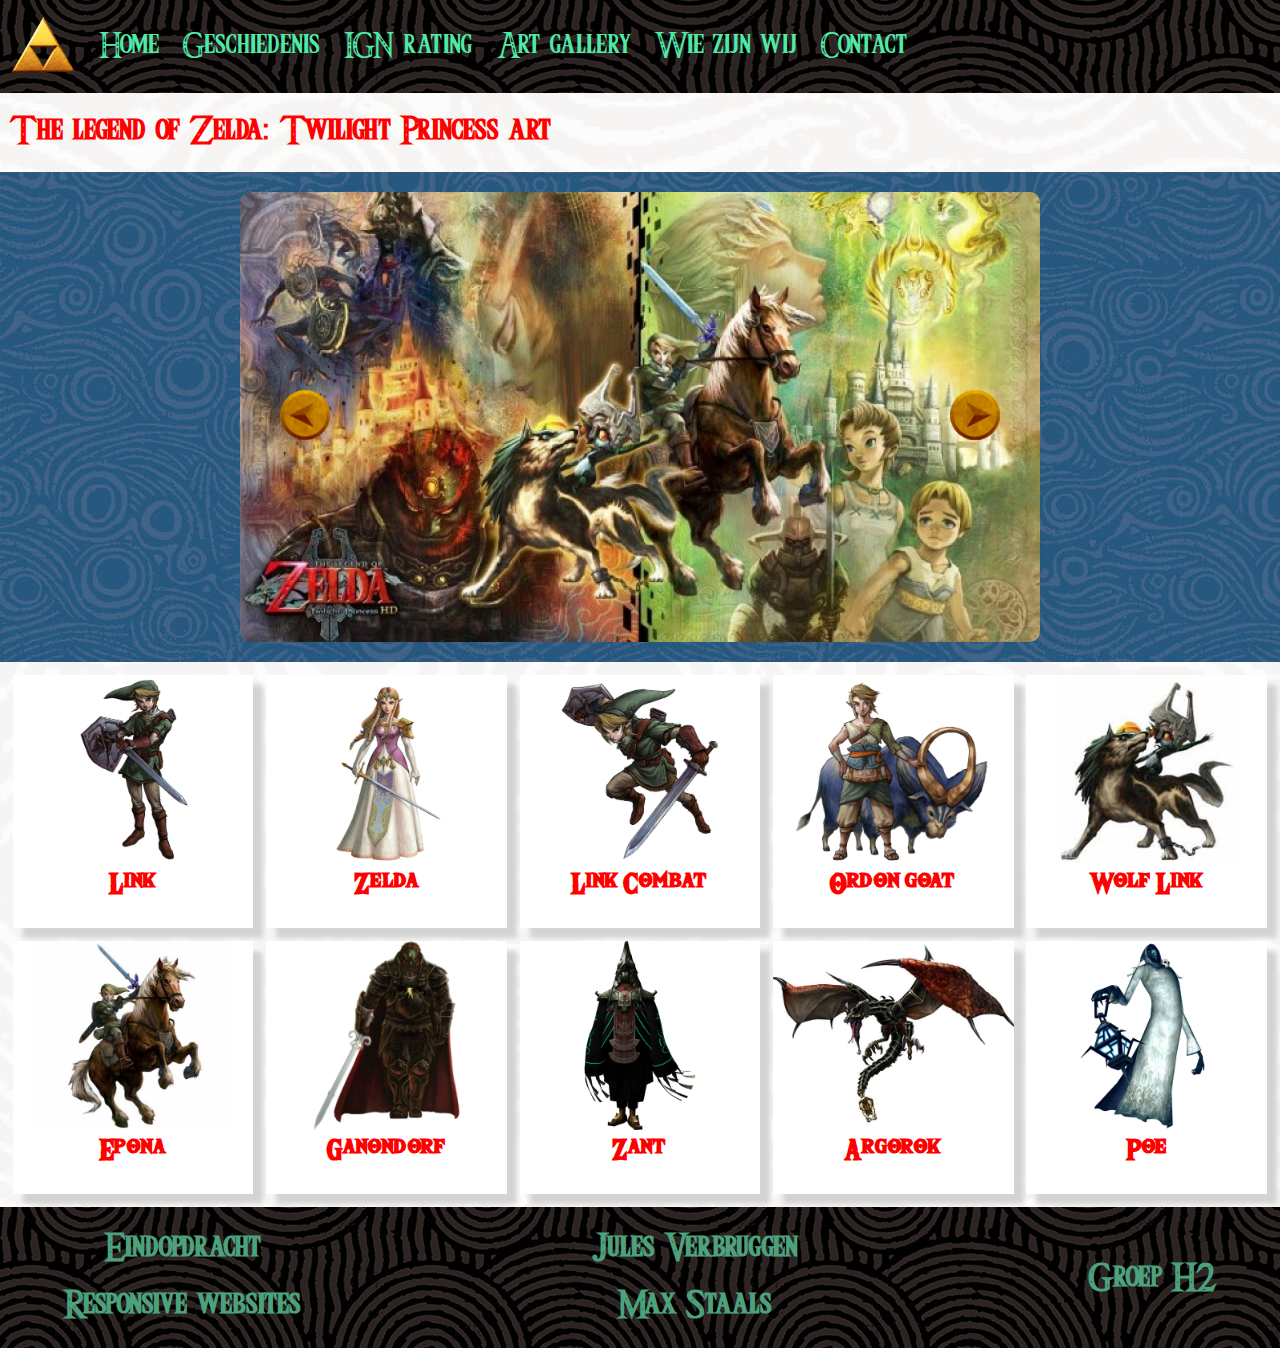
<file: pages/artTP.html>
<!DOCTYPE html>
<html lang="en">

<head>
    <meta charset="UTF-8">
    <meta name="viewport" content="width=device-width, initial-scale=1.0">
    <title>Zelda site</title>
    <link rel="stylesheet" href="../styling/style.css">
</head>

<body>
    <nav>
        <input type="checkbox" id="msCheckBox"/>
        <label for="msCheckBox"></label>
        <img id="masterSword" src="../images/masterSword.png">
        <ul id="menuLinks">
            <li class="parent"><a href="../index.html"><img id="triforce" src="../images/triforce.png" alt="Triforce"></a></li>
            <li class="parent"><a href="../index.html"><p>Home</p></a></li>
            <li class="parent"><a href="history.html"><p>Geschiedenis</p></a></li>
            <li class="parent"><a href="ign.html"><p>IGN rating</p></a></li>
            <li class="parent"><label for="artGCheckBox"><p>Art gallery</p></label>
                <input type="checkbox" id="artGCheckBox"/>
                <ul id="categories" class="child">
                    <li class="parent"><label for="n64CheckBox"><p>Nintendo64</p><span class="expand">»</span></label>
                        <input type="checkbox" id="n64CheckBox"/>
                        <ul id="N64" class="child">
                            <li><a href="artOoT.html"><p>Ocarina of Time</p></a></li>
                            <li><a href="artMM.html"><p>Majora's Mask</p></a></li>
                        </ul>
                    </li>
                    <li class="parent"><label for="gcCheckBox"><p>Gamecube</p><span class="expand">»</span></label>
                        <input type="checkbox" id="gcCheckBox"/>
                        <ul id="gc" class="child">
                            <li><a href="artWW.html"><p>Wind Waker</p></a></li>
                            <li><a href="artTP.html"><p>Twilight Princess</p></a></li>
                        </ul>
                    </li>
                    <li class="parent"><label for="nsCheckbox"><p>Nintendo Switch</p><span class="expand">»</span></label>
                        <input type="checkbox" id="nsCheckbox"/>
                        <ul id="ns" class="child">
                            <li><a href="artBOTW.html"><p>Breath of the Wild</p></a></li>
                            <li><a href="artTOTK.html"><p>Tears of the Kingdom</p></a></li>
                        </ul>
                    </li>
                </ul>
            </li>
            <li class="parent"><a href="aboutUs.html"><p>Wie zijn wij</p></a></li>
            <li class="parent"><a href="contact.html"><p>Contact</p></a></li>
        </ul>
    </nav>
    <main id="art">
        <h1>The legend of Zelda: Twilight Princess art</h1>
        <div class="slider-container">
            <div class="slider">
                <div class="slides">
                    <div id="slides__1" class="slide">
                        <img src="../images/tpBanner1.jpg" alt="ootHyruleField">
                        <a class="slide__prev" href="#slides__3" title="Next"><img src="../images/cLeft.png" alt="cLeft"></a>
                        <a class="slide__next" href="#slides__2" title="Next"><img src="../images/cRight.png" alt="cRight"></a>
                    </div>
                    <div id="slides__2" class="slide">
                        <img src="../images/tpBanner2.jpg" alt="ootHyruleField">
                        <a class="slide__prev" href="#slides__1" title="Next"><img src="../images/cLeft.png" alt="cLeft"></a>
                        <a class="slide__next" href="#slides__3" title="Next"><img src="../images/cRight.png" alt="cRight"></a>
                    </div>
                    <div id="slides__3" class="slide">
                        <img src="../images/tpBanner3.jpg" alt="ootHyruleField">
                        <a class="slide__prev" href="#slides__2" title="Next"><img src="../images/cLeft.png" alt="cLeft"></a>
                        <a class="slide__next" href="#slides__1" title="Next"><img src="../images/cRight.png" alt="cRight"></a>
                    </div>
                </div>
            </div>
        </div>
        <div id="gallery">
            <div class="artPiece">
                <img src="../images/tp1.jpg" alt="link">
                <h1>Link</h1>
            </div>
            <div class="artPiece">
                <img src="../images/tp2.jpg" alt="zelda">
                <h1>Zelda</h1>
            </div>
            <div class="artPiece">
                <img src="../images/tp3.jpg" alt="linkCombat">
                <h1>Link Combat</h1>
            </div>
            <div class="artPiece">
                <img src="../images/tp4.jpg" alt="ordonGoat">
                <h1>Ordon goat</h1>
            </div>
            <div class="artPiece">
                <img src="../images/tp5.jpg" alt="wolfLink">
                <h1>Wolf Link</h1>
            </div>
            <div class="artPiece">
                <img src="../images/tp6.jpg" alt="epona">
                <h1>Epona</h1>
            </div>
            <div class="artPiece">
                <img src="../images/tp7.jpg" alt="ganondorf">
                <h1>Ganondorf</h1>
            </div>
            <div class="artPiece">
                <img src="../images/tp8.jpg" alt="zant">
                <h1>Zant</h1>
            </div>
            <div class="artPiece">
                <img src="../images/tp9.jpg" alt="argorok">
                <h1>Argorok</h1>
            </div>
            <div class="artPiece">
                <img src="../images/tp10.jpg" alt="poe">
                <h1>Poe</h1>
            </div>
        </div>
    </main>
    <footer>
        <div>
            <h1>Eindopdracht</h1>
            <h1>Responsive websites</h1>
        </div>
        <div>
            <h1>Jules Verbruggen</h1>
            <h1>Max Staals</h1>
        </div>
        <div>
            <h1>Groep H2</h1>
        </div>
    </footer>
</body>

</html>
</file>
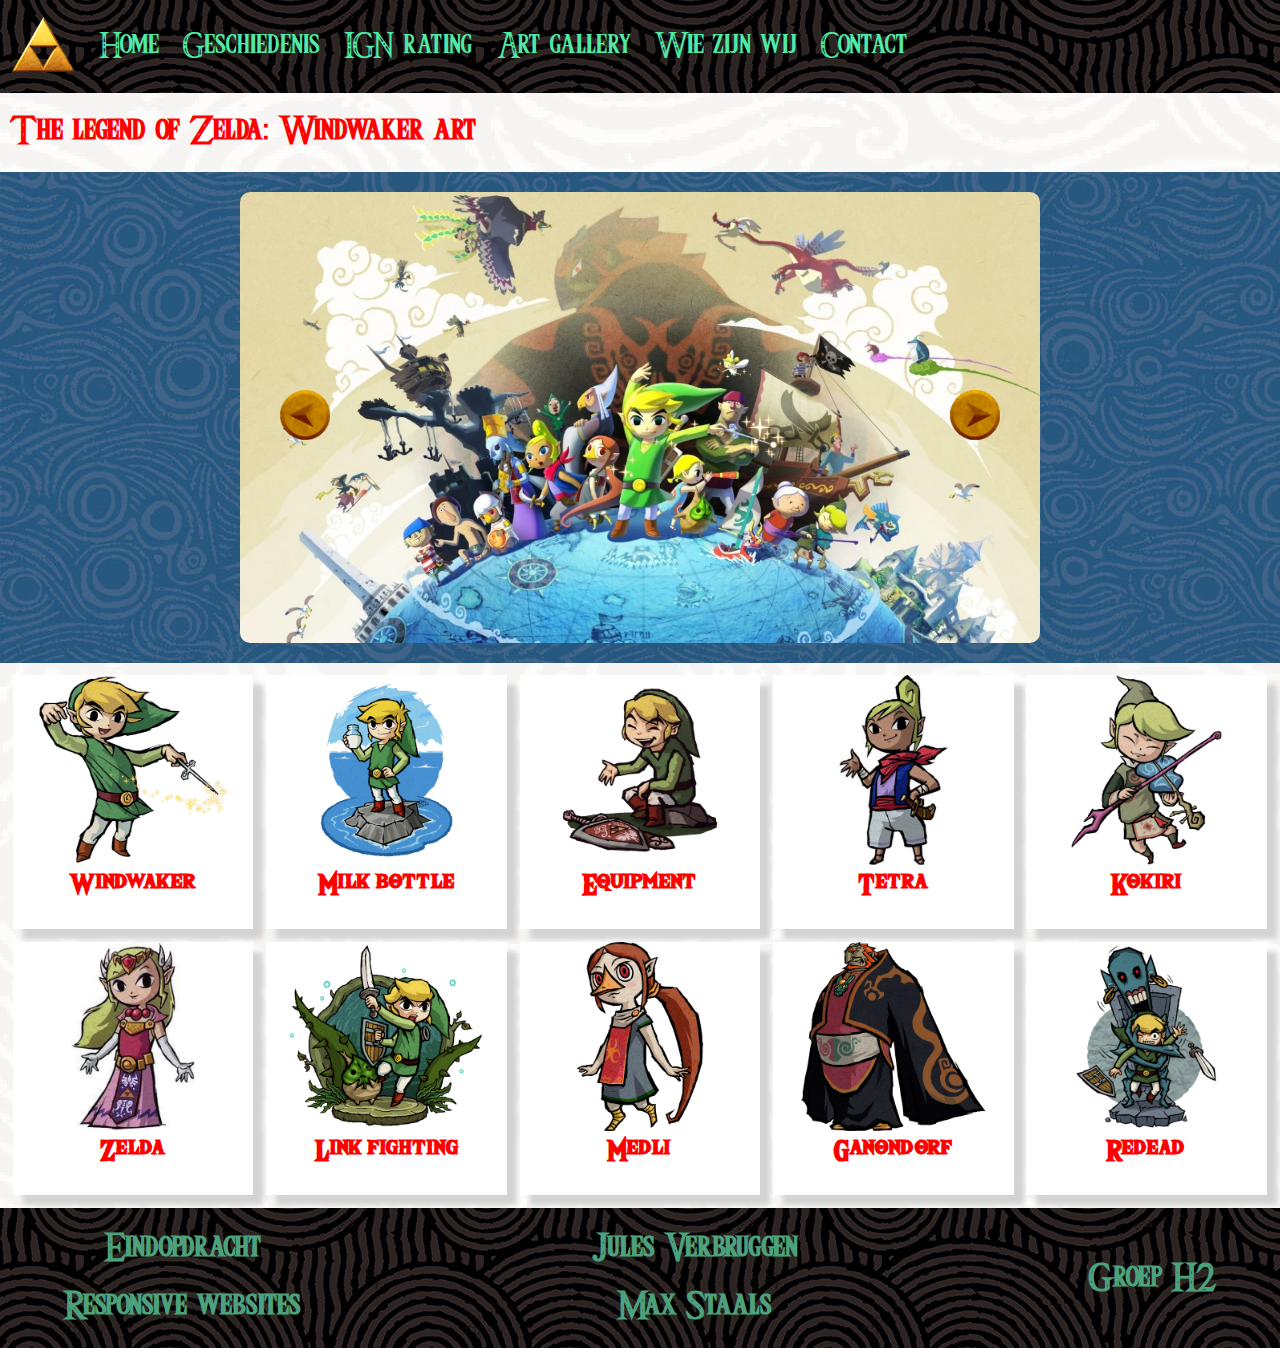
<file: pages/artWW.html>
<!DOCTYPE html>
<html lang="en">

<head>
    <meta charset="UTF-8">
    <meta name="viewport" content="width=device-width, initial-scale=1.0">
    <title>Zelda site</title>
    <link rel="stylesheet" href="../styling/style.css">
</head>

<body>
    <nav>
        <input type="checkbox" id="msCheckBox"/>
        <label for="msCheckBox"></label>
        <img id="masterSword" src="../images/masterSword.png">
        <ul id="menuLinks">
            <li class="parent"><a href="../index.html"><img id="triforce" src="../images/triforce.png" alt="Triforce"></a></li>
            <li class="parent"><a href="../index.html"><p>Home</p></a></li>
            <li class="parent"><a href="history.html"><p>Geschiedenis</p></a></li>
            <li class="parent"><a href="ign.html"><p>IGN rating</p></a></li>
            <li class="parent"><label for="artGCheckBox"><p>Art gallery</p></label>
                <input type="checkbox" id="artGCheckBox"/>
                <ul id="categories" class="child">
                    <li class="parent"><label for="n64CheckBox"><p>Nintendo64</p><span class="expand">»</span></label>
                        <input type="checkbox" id="n64CheckBox"/>
                        <ul id="N64" class="child">
                            <li><a href="artOoT.html"><p>Ocarina of Time</p></a></li>
                            <li><a href="artMM.html"><p>Majora's Mask</p></a></li>
                        </ul>
                    </li>
                    <li class="parent"><label for="gcCheckBox"><p>Gamecube</p><span class="expand">»</span></label>
                        <input type="checkbox" id="gcCheckBox"/>
                        <ul id="gc" class="child">
                            <li><a href="artWW.html"><p>Wind Waker</p></a></li>
                            <li><a href="artTP.html"><p>Twilight Princess</p></a></li>
                        </ul>
                    </li>
                    <li class="parent"><label for="nsCheckbox"><p>Nintendo Switch</p><span class="expand">»</span></label>
                        <input type="checkbox" id="nsCheckbox"/>
                        <ul id="ns" class="child">
                            <li><a href="artBOTW.html"><p>Breath of the Wild</p></a></li>
                            <li><a href="artTOTK.html"><p>Tears of the Kingdom</p></a></li>
                        </ul>
                    </li>
                </ul>
            </li>
            <li class="parent"><a href="aboutUs.html"><p>Wie zijn wij</p></a></li>
            <li class="parent"><a href="contact.html"><p>Contact</p></a></li>
        </ul>
    </nav>
    <main id="art">
        <h1>The legend of Zelda: Windwaker art</h1>
        <div class="slider-container">
            <div class="slider">
                <div class="slides">
                    <div id="slides__1" class="slide">
                        <img src="../images/wwBanner1.jpg" alt="ootHyruleField">
                        <a class="slide__prev" href="#slides__3" title="Next"><img src="../images/cLeft.png" alt="cLeft"></a>
                        <a class="slide__next" href="#slides__2" title="Next"><img src="../images/cRight.png" alt="cRight"></a>
                    </div>
                    <div id="slides__2" class="slide">
                        <img src="../images/wwBanner2.jpg" alt="ootHyruleField">
                        <a class="slide__prev" href="#slides__1" title="Next"><img src="../images/cLeft.png" alt="cLeft"></a>
                        <a class="slide__next" href="#slides__3" title="Next"><img src="../images/cRight.png" alt="cRight"></a>
                    </div>
                    <div id="slides__3" class="slide">
                        <img src="../images/wwBanner3.jpg" alt="ootHyruleField">
                        <a class="slide__prev" href="#slides__2" title="Next"><img src="../images/cLeft.png" alt="cLeft"></a>
                        <a class="slide__next" href="#slides__1" title="Next"><img src="../images/cRight.png" alt="cRight"></a>
                    </div>
                </div>
            </div>
        </div>
        <div id="gallery">
            <div class="artPiece">
                <img src="../images/ww1.jpg" alt="windwaker">
                <h1>Windwaker</h1>
            </div>
            <div class="artPiece">
                <img src="../images/ww2.png" alt="milkbottle">
                <h1>Milk bottle</h1>
            </div>
            <div class="artPiece">
                <img src="../images/ww3.png" alt="linkEquipment">
                <h1>Equipment</h1>
            </div>
            <div class="artPiece">
                <img src="../images/ww4.jpg" alt="tetra">
                <h1>Tetra</h1>
            </div>
            <div class="artPiece">
                <img src="../images/ww5.png" alt="kokiri">
                <h1>Kokiri</h1>
            </div>
            <div class="artPiece">
                <img src="../images/ww6.jpg" alt="zelda">
                <h1>Zelda</h1>
            </div>
            <div class="artPiece">
                <img src="../images/ww7.png" alt="linkFighting">
                <h1>Link fighting</h1>
            </div>
            <div class="artPiece">
                <img src="../images/ww8.jpg" alt="medli">
                <h1>Medli</h1>
            </div>
            <div class="artPiece">
                <img src="../images/ww9.png" alt="ganondorf">
                <h1>Ganondorf</h1>
            </div>
            <div class="artPiece">
                <img src="../images/ww10.png" alt="redead">
                <h1>Redead</h1>
            </div>
        </div>
    </main>
    <footer>
        <div>
            <h1>Eindopdracht</h1>
            <h1>Responsive websites</h1>
        </div>
        <div>
            <h1>Jules Verbruggen</h1>
            <h1>Max Staals</h1>
        </div>
        <div>
            <h1>Groep H2</h1>
        </div>
    </footer>
</body>

</html>
</file>
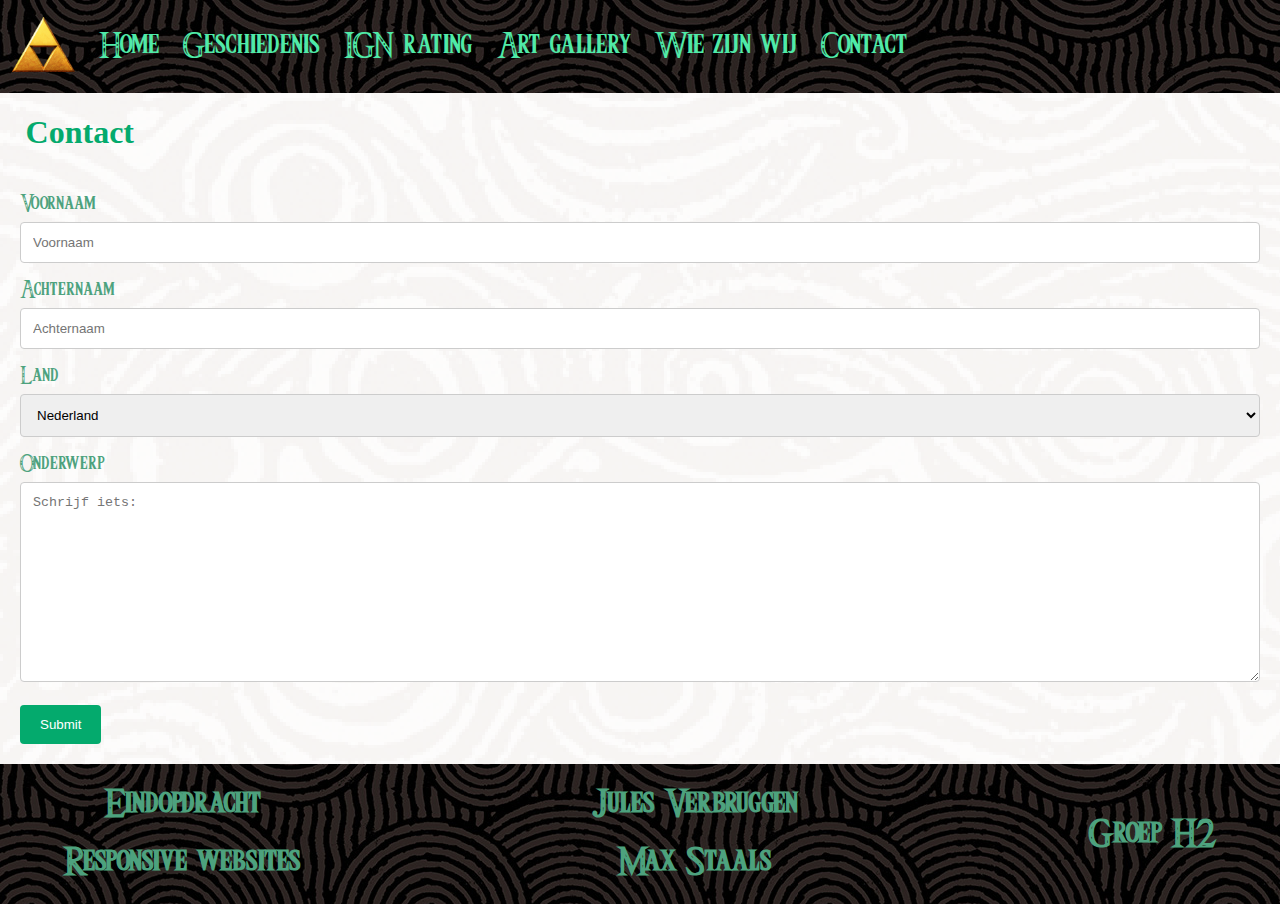
<file: pages/contact.html>
<!DOCTYPE html>
<html lang="en">
    <head>
        <meta charset="UTF-8">
        <meta name="viewport" content="width=device-width, initial-scale=1.0">
        <title>Zelda site</title>
        <link rel="stylesheet" href="../styling/style.css">
    </head>
    <body>
        <nav>
            <input type="checkbox" id="msCheckBox"/>
            <label for="msCheckBox"></label>
            <img id="masterSword" src="../images/masterSword.png">
            <ul id="menuLinks">
                <li class="parent"><a href="../index.html"><img id="triforce" src="../images/triforce.png" alt="Triforce"></a></li>
                <li class="parent"><a href="../index.html"><p>Home</p></a></li>
                <li class="parent"><a href="history.html"><p>Geschiedenis</p></a></li>
                <li class="parent"><a href="ign.html"><p>IGN rating</p></a></li>
                <li class="parent"><label for="artGCheckBox"><p>Art gallery</p></label>
                    <input type="checkbox" id="artGCheckBox"/>
                    <ul id="categories" class="child">
                        <li class="parent"><label for="n64CheckBox"><p>Nintendo64</p><span class="expand">»</span></label>
                            <input type="checkbox" id="n64CheckBox"/>
                            <ul id="N64" class="child">
                                <li><a href="artOoT.html"><p>Ocarina of Time</p></a></li>
                                <li><a href="artMM.html"><p>Majora's Mask</p></a></li>
                            </ul>
                        </li>
                        <li class="parent"><label for="gcCheckBox"><p>Gamecube</p><span class="expand">»</span></label>
                            <input type="checkbox" id="gcCheckBox"/>
                            <ul id="gc" class="child">
                                <li><a href="artTP.html"><p>Wind Waker</p></a></li>
                                <li><a href="artWW.html"><p>Twilight Princess</p></a></li>
                            </ul>
                        </li>
                        <li class="parent"><label for="nsCheckbox"><p>Nintendo Switch</p><span class="expand">»</span></label>
                            <input type="checkbox" id="nsCheckbox"/>
                            <ul id="ns" class="child">
                                <li><a href="artBOTW.html"><p>Breath of the Wild</p></a></li>
                                <li><a href="artTOTK.html"><p>Tears of the Kingdom</p></a></li>
                            </ul>
                        </li>
                    </ul>
                </li>
                <li class="parent"><a href="aboutUs.html"><p>Wie zijn wij</p></a></li>
                <li class="parent"><a href="contact.html"><p>Contact</p></a></li>
            </ul>
        </nav>
        
        <h1 class="h1_contact">Contact</h1>
        <div class="container">
            <form>
              <label for="fname">Voornaam</label>
              <input type="text" id="fname" name="firstname" placeholder="Voornaam">
          
              <label for="lname">Achternaam</label>
              <input type="text" id="lname" name="lastname" placeholder="Achternaam">
          
              <label for="country">Land</label>
              <select id="country" name="country">
                <option value="Nederland">Nederland</option>
                <option value="Engeland">Engeland</option>
                <option value="Amerika">Amerika</option>
                <option value="Ander land">Ander land</option>
              </select>
          
              <label for="subject">Onderwerp</label>
              <textarea id="subject" name="subject" placeholder="Schrijf iets:" style="height:200px"></textarea>
          
              <input type="submit">
          
            </form>
          </div>
          
          </body>
          </html>
        <footer>
            <div>
                <h1>Eindopdracht</h1>
                <h1>Responsive websites</h1>
            </div>
            <div>
                <h1>Jules Verbruggen</h1>
                <h1>Max Staals</h1>
            </div>
            <div>
                <h1>Groep H2</h1>
            </div>
        </footer>
    </body>
</html>
</file>
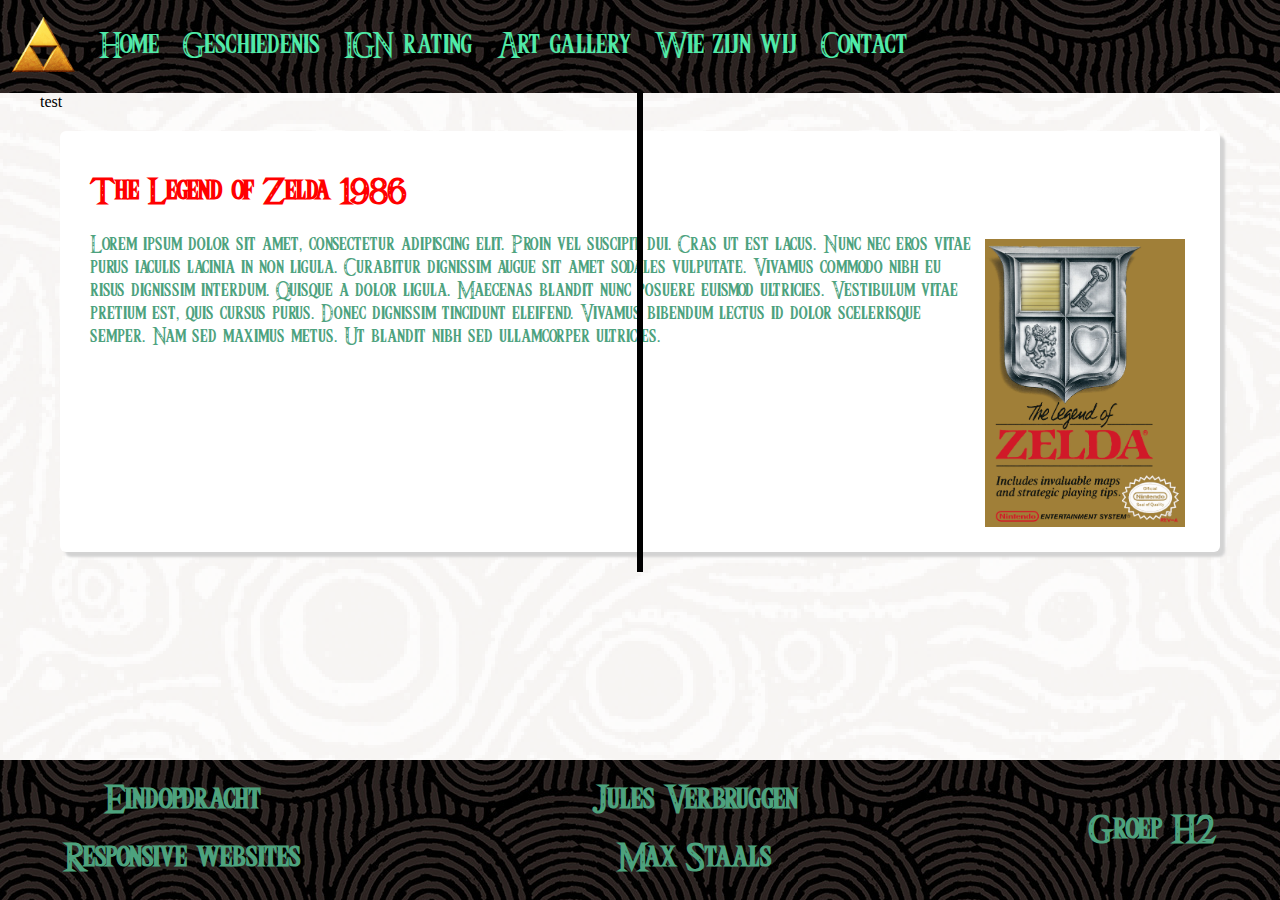
<file: pages/history.html>
<!DOCTYPE html>
<html lang="en">
    <head>
        <meta charset="UTF-8">
        <meta name="viewport" content="width=device-width, initial-scale=1.0">
        <title>Zelda site</title>
        <link rel="stylesheet" href="../styling/style.css">
    </head>
    <body>
        <nav>
            <input type="checkbox" id="msCheckBox"/>
            <label for="msCheckBox"></label>
            <img id="masterSword" src="../images/masterSword.png">
            <ul id="menuLinks">
                <li class="parent"><a href="../index.html"><img id="triforce" src="../images/triforce.png" alt="Triforce"></a></li>
                <li class="parent"><a href="../index.html"><p>Home</p></a></li>
                <li class="parent"><a href="history.html"><p>Geschiedenis</p></a></li>
                <li class="parent"><a href="ign.html"><p>IGN rating</p></a></li>
                <li class="parent"><label for="artGCheckBox"><p>Art gallery</p></label>
                    <input type="checkbox" id="artGCheckBox"/>
                    <ul id="categories" class="child">
                        <li class="parent"><label for="n64CheckBox"><p>Nintendo64</p><span class="expand">»</span></label>
                            <input type="checkbox" id="n64CheckBox"/>
                            <ul id="N64" class="child">
                                <li><a href="artOoT.html"><p>Ocarina of Time</p></a></li>
                                <li><a href="artMM.html"><p>Majora's Mask</p></a></li>
                            </ul>
                        </li>
                        <li class="parent"><label for="gcCheckBox"><p>Gamecube</p><span class="expand">»</span></label>
                            <input type="checkbox" id="gcCheckBox"/>
                            <ul id="gc" class="child">
                                <li><a href="artWW.html"><p>Wind Waker</p></a></li>
                                <li><a href="artTP.html"><p>Twilight Princess</p></a></li>
                            </ul>
                        </li>
                        <li class="parent"><label for="nsCheckbox"><p>Nintendo Switch</p><span class="expand">»</span></label>
                            <input type="checkbox" id="nsCheckbox"/>
                            <ul id="ns" class="child">
                                <li><a href="artBOTW.html"><p>Breath of the Wild</p></a></li>
                                <li><a href="artTOTK.html"><p>Tears of the Kingdom</p></a></li>
                            </ul>
                        </li>
                    </ul>
                </li>
                <li class="parent"><a href="aboutUs.html"><p>Wie zijn wij</p></a></li>
                <li class="parent"><a href="contact.html"><p>Contact</p></a></li>
            </ul>
        </nav>
        <main id="historyP">
            <div class="timeline">
                <div>
                    test
                </div>
                <div>
                    <div class="container left">
                        <div class="content">
                            <h2>The Legend of Zelda 1986</h2>
                            <img src="../images/tloz.png" alt="tloz">
                            <p>Lorem ipsum dolor sit amet, consectetur adipiscing 
                            elit. Proin vel suscipit dui. Cras ut est lacus. Nunc nec 
                            eros vitae purus iaculis lacinia in non ligula. Curabitur 
                            dignissim augue sit amet sodales vulputate. Vivamus
                            commodo nibh eu risus dignissim interdum. 
                            Quisque a dolor ligula. Maecenas blandit nunc 
                            posuere euismod ultricies. Vestibulum vitae pretium 
                            est, quis cursus purus. Donec dignissim tincidunt 
                            eleifend. Vivamus bibendum lectus id dolor 
                            scelerisque semper. Nam sed maximus metus. 
                            Ut blandit nibh sed ullamcorper ultricies.
                            </p>
                        </div>
                    </div>
                </div>
            </div>
        </main>
        <footer>
            <div>
                <h1>Eindopdracht</h1>
                <h1>Responsive websites</h1>
            </div>
            <div>
                <h1>Jules Verbruggen</h1>
                <h1>Max Staals</h1>
            </div>
            <div>
                <h1>Groep H2</h1>
            </div>
        </footer>
    </body>
</html>
</file>
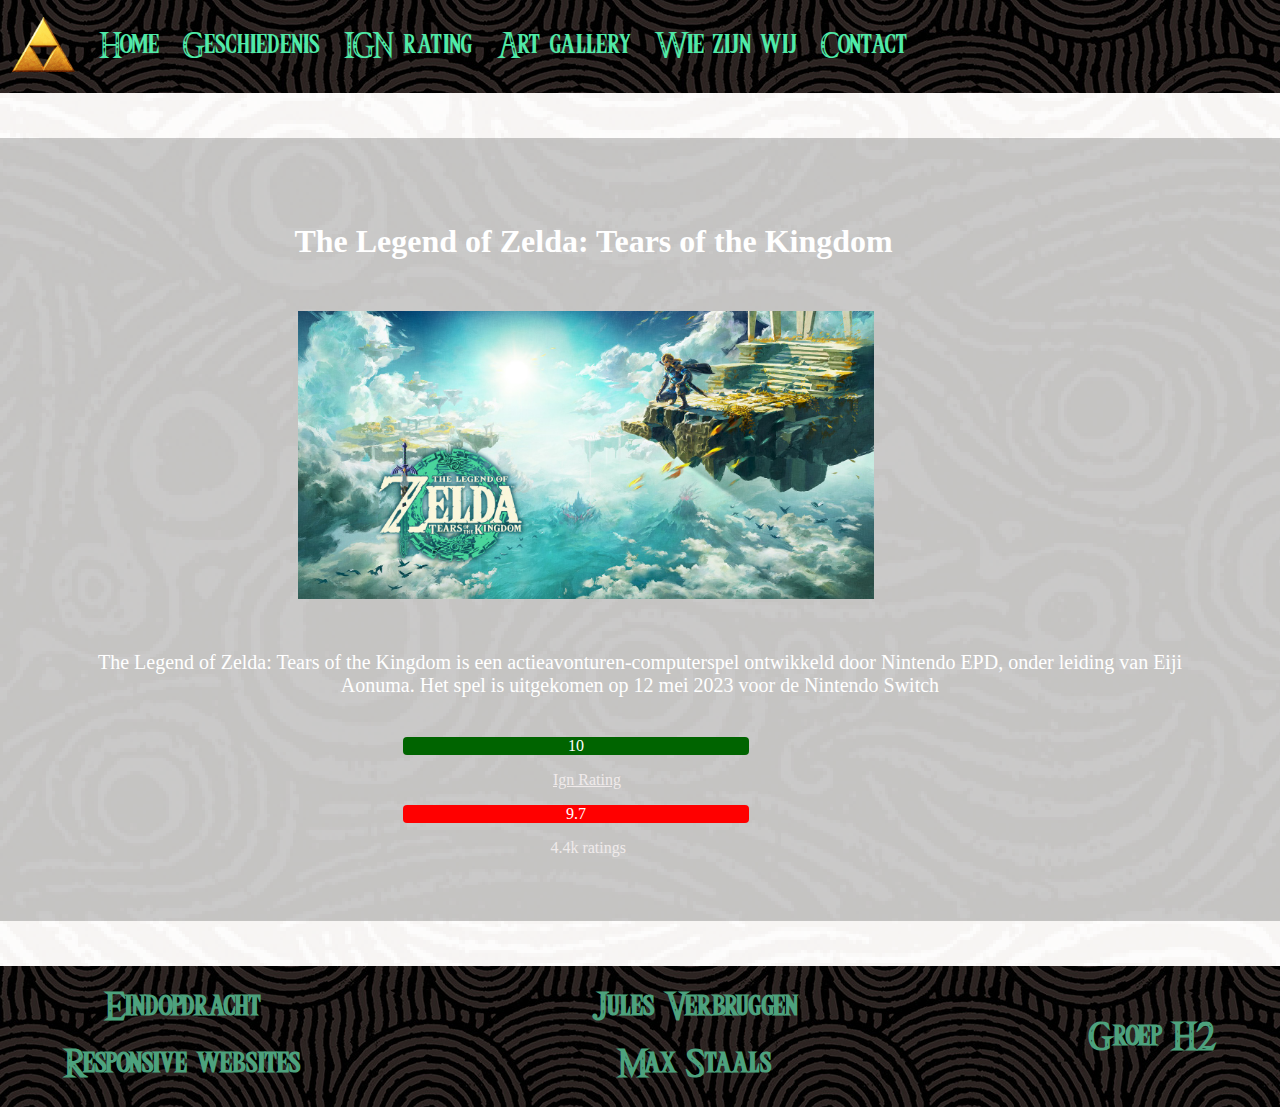
<file: pages/ign.html>
<!DOCTYPE html>
<html lang="en">
    <head>
        <meta charset="UTF-8">
        <meta name="viewport" content="width=device-width, initial-scale=1.0">
        <title>Zelda site</title>
        <link rel="stylesheet" href="../styling/style.css">
    </head>
    <body>
        <nav>
            <input type="checkbox" id="msCheckBox"/>
            <label for="msCheckBox"></label>
            <img id="masterSword" src="../images/masterSword.png">
            <ul id="menuLinks">
                <li class="parent"><a href="../index.html"><img id="triforce" src="../images/triforce.png" alt="Triforce"></a></li>
                <li class="parent"><a href="../index.html"><p>Home</p></a></li>
                <li class="parent"><a href="history.html"><p>Geschiedenis</p></a></li>
                <li class="parent"><a href="ign.html"><p>IGN rating</p></a></li>
                <li class="parent"><label for="artGCheckBox"><p>Art gallery</p></label>
                    <input type="checkbox" id="artGCheckBox"/>
                    <ul id="categories" class="child">
                        <li class="parent"><label for="n64CheckBox"><p>Nintendo64</p><span class="expand">»</span></label>
                            <input type="checkbox" id="n64CheckBox"/>
                            <ul id="N64" class="child">
                                <li><a href="artOoT.html"><p>Ocarina of Time</p></a></li>
                                <li><a href="artMM.html"><p>Majora's Mask</p></a></li>
                            </ul>
                        </li>
                        <li class="parent"><label for="gcCheckBox"><p>Gamecube</p><span class="expand">»</span></label>
                            <input type="checkbox" id="gcCheckBox"/>
                            <ul id="gc" class="child">
                                <li><a href="artTP.html"><p>Wind Waker</p></a></li>
                                <li><a href="artWW.html"><p>Twilight Princess</p></a></li>
                            </ul>
                        </li>
                        <li class="parent"><label for="nsCheckbox"><p>Nintendo Switch</p><span class="expand">»</span></label>
                            <input type="checkbox" id="nsCheckbox"/>
                            <ul id="ns" class="child">
                                <li><a href="artBOTW.html"><p>Breath of the Wild</p></a></li>
                                <li><a href="artTOTK.html"><p>Tears of the Kingdom</p></a></li>
                            </ul>
                        </li>
                    </ul>
                </li>
                <li class="parent"><a href="aboutUs.html"><p>Wie zijn wij</p></a></li>
                <li class="parent"><a href="contact.html"><p>Contact</p></a></li>
            </ul>
        </nav>

        <div class="ign_div">
            
            <h1>The Legend of Zelda:
                Tears of the Kingdom
            </h1>
                <img src="../images/ZeldaTearsOfTheKingdom.jpg">

                <p class="ign_text"> The Legend of Zelda: Tears of the Kingdom is een 
                    actieavonturen-computerspel ontwikkeld door Nintendo EPD, onder leiding van Eiji Aonuma. Het spel is uitgekomen op 12 mei 2023 voor de Nintendo Switch
                </p>
            <div class="column_ign">
                <div class="ign_rating">
                    <p>10</p>
                </div>

                <a class="ign_rating_link" href="https://www.ign.com/games/the-legend-of-zelda-tears-of-the-kingdom">Ign Rating</a>
                <div class="avg_rating">
                    <p>9.7</p>
                </div>
                <a class="avg_rating_link">4.4k ratings</a>
            </div>
        </div>

        <footer>
            <div>
                <h1>Eindopdracht</h1>
                <h1>Responsive websites</h1>
            </div>
            <div>
                <h1>Jules Verbruggen</h1>
                <h1>Max Staals</h1>
            </div>
            <div>
                <h1>Groep H2</h1>
            </div>
        </footer>
    </body>
</html>
</file>
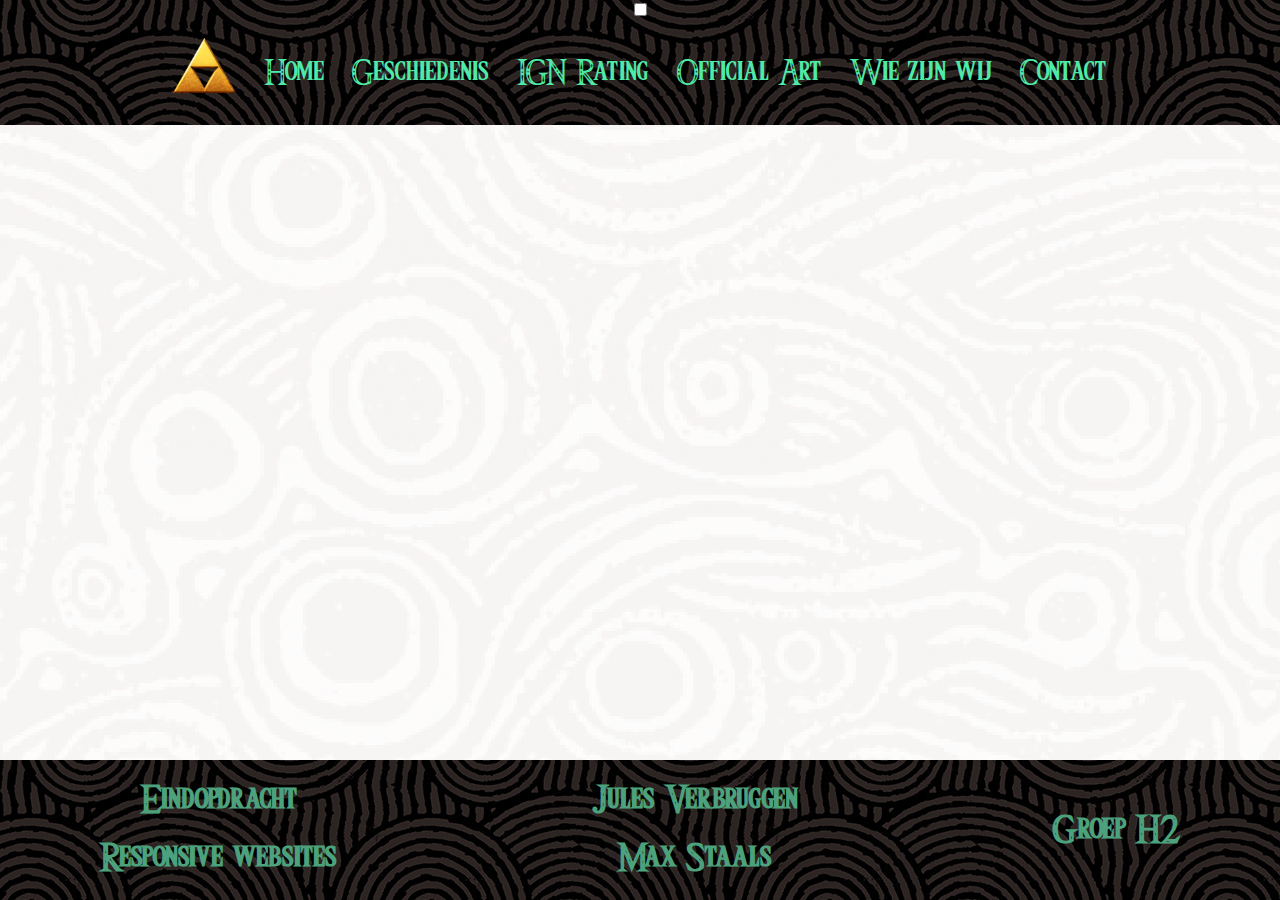
<file: public/pages/aboutUs.html>
<!DOCTYPE html>
<html lang="en">
    <head>
        <meta charset="UTF-8">
        <meta name="viewport" content="width=device-width, initial-scale=1.0">
        <title>Zelda site</title>
        <link rel="stylesheet" href="../styling/style.css">
    </head>
    <body>
        <nav>
            <input type="checkbox" id="msCheckBox"/>
            <label for="msCheckBox"></label>
            <img id="masterSword" src="../images/masterSword.png">
            <div id="navLinks">
                <a href="../index.html"><img src="../images/triforce.png"></a>
                <a href="../index.html"><p>Home</p></a>
                <a href="history.html"><p>Geschiedenis</p></a>
                <a href="ign.html"><p>IGN Rating</p></a>
                <a href="art.html"><p>Official Art</p></a>
                <a href="aboutUs.html"><p>Wie zijn wij</p></a>
                <a href="contact.html"><p>Contact</p></a>
            </div>
        </nav>
        <footer>
            <div>
                <h1>Eindopdracht</h1>
                <h1>Responsive websites</h1>
            </div>
            <div>
                <h1>Jules Verbruggen</h1>
                <h1>Max Staals</h1>
            </div>
            <div>
                <h1>Groep H2</h1>
            </div>
        </footer>
    </body>
</html>
</file>
<file: public/styling/style.css>
@font-face {
  font-family: triforce;
  src: url(../fonts/botw/botw.otf);
}
@font-face {
  font-family: botw;
  src: url(../fonts/triforce/Triforce.ttf);
}
body {
  background-image: url("../images/lightTexture.png");
  min-height: 100vh;
  display: flex;
  flex-direction: column;
  padding: 0;
  margin: 0;
}

nav {
  background-image: url("../images/darkTexture.jpg");
}

#navLinks, nav > div > a > img {
  display: none;
}

nav a {
  font-family: botw;
  font-size: 30px;
  width: 80%;
  display: inline-block;
  color: #50EAA8;
  padding: 5px 12px;
  text-decoration: none;
}

#navLinks > a:hover {
  color: #4DA27E;
  transition: ease-in 0.2s;
}

#masterSword {
  position: relative;
  height: 100px;
  transform: rotate(-90deg);
  left: 40px;
  transition: transform 0.15s ease-in-out;
}

nav:hover #masterSword {
  transform: rotate(0deg);
  top: 12.5px;
  left: 15px;
}

nav #navLinks {
  max-height: 0px;
  transition: max-height 0.15s ease-out;
  overflow: hidden;
  display: block;
}

nav:hover #navLinks {
  max-height: 650px;
  transition: max-height 0.15s ease-in;
}

@media only screen and (min-width: 768px) {
  /* For desktop: */
  nav {
    text-align: center;
  }
  nav > div > a > img, #navLinks {
    display: inline-block;
  }
  nav a {
    width: auto;
  }
  #masterSword {
    display: none;
  }
  nav > div > a > img {
    position: relative;
    top: 12.5px;
    height: 55px;
  }
  nav #navLinks {
    max-height: none;
  }
  nav:hover #navLinks {
    max-height: none;
  }
}
footer {
  background-image: url("../images/darkTexture.jpg");
  margin-top: auto;
}

footer > div {
  padding: 2px 0px;
}

footer > div > h1 {
  font-family: botw;
  color: #4DA27E;
  text-align: center;
}

@media only screen and (min-width: 768px) {
  /* For desktop: */
  footer {
    display: flex;
    justify-content: space-between;
  }
  footer > div > h1 {
    padding: 0px 100px;
  }
  footer > div:nth-child(3) > h1 {
    position: relative;
    top: 30px;
  }
}/*# sourceMappingURL=style.css.map */
</file>
<file: styling/style.css>
/* import fonts */
@font-face {
  font-family: triforce;
  src: url(../fonts/botw/botw.otf);
}
@font-face {
  font-family: botw;
  src: url(../fonts/triforce/Triforce.ttf);
}
/* General rules */
body {
  background-image: url("../images/lightTexture.png");
  min-height: 100vh;
  display: flex;
  flex-direction: column;
  padding: 0;
  margin: 0;
  overflow-x: hidden;
}

/* hide opera video pop out */
html > div[style] {
  display: none !important;
}

/* Navigation */
nav {
  background-image: url("../images/darkTexture.jpg");
  align-items: center;
  z-index: 100;
}

nav > label {
  position: absolute;
  height: 100px;
  width: 100px;
  left: 10px;
  z-index: 2;
}

#masterSword {
  position: relative;
  height: 100px;
  transform: rotate(-90deg);
  left: 40px;
  transition: transform 0.15s ease-in-out;
  z-index: 1;
}

#msCheckBox:checked ~ #masterSword {
  transform: rotate(0deg);
  top: 12.5px;
  left: 15px;
}

@media only screen and (max-width: 1024px) {
  /* sets a tiny bit of the phone layout */
  #menuLinks, #categories, #N64, #gc, #ns {
    max-height: 0px;
    transition: max-height 0.15s ease-out;
    overflow: hidden;
    display: block;
  }
}
#msCheckBox:checked ~ #menuLinks, #artGCheckBox:checked ~ #categories, #n64CheckBox:checked ~ #N64, #gcCheckBox:checked ~ #gc, #nsCheckbox:checked ~ #ns {
  max-height: 1600px;
  transition: max-height 0.15s ease-in;
}

nav input {
  display: none;
}

.parent {
  display: block;
  position: relative;
  float: left;
}

.parent > a > p, .parent > label > p {
  position: relative;
  font-family: botw;
  font-size: 30px;
  width: 100%;
  display: inline-block;
  color: #50EAA8;
  padding: 0px 12px;
  text-decoration: none;
  text-decoration: none;
}

.child {
  padding-left: 20px;
}

.child li a {
  font-family: botw;
  font-size: 30px;
  width: 80%;
  display: inline-block;
  color: #50EAA8;
  text-decoration: none;
  text-decoration: none;
}

li > a > p:hover {
  color: #4DA27E;
  transition: ease-in 0.2s;
}

ul {
  list-style: none;
  margin: 0;
  padding: 0px;
  min-width: 10em;
}

ul ul ul {
  left: 100%;
  top: 0;
}

li {
  width: 100%;
}

#triforce, .expand {
  display: none;
}

@media only screen and (min-width: 1024px) {
  /* For desktop: NAV */
  #triforce {
    position: relative;
    height: 55px;
    padding: 0px 12px;
    top: 17px;
    display: block;
    z-index: 10;
  }
  .expand {
    display: block;
    position: absolute;
    font-size: 12px;
    bottom: 15px;
    right: 15px;
    color: #50EAA8;
  }
  #menuLinks {
    max-height: 1600px;
    overflow: visible;
    display: block;
  }
  li {
    width: auto;
  }
  .child li {
    background-image: url("../images/darkTexture.jpg");
  }
  .parent:hover > ul {
    display: block;
    position: absolute;
  }
  .child {
    display: none;
    text-align: center;
    overflow: visible;
    padding-left: 0;
  }
  .child li {
    width: 180%;
  }
  nav > input, #masterSword {
    display: none;
  }
  #homeNav:hover {
    border-bottom: solid 1px;
    background-color: rgba(255, 255, 255, 0.3);
  }
  .childH li {
    background-image: none;
    background-color: rgba(255, 255, 255, 0.5);
    border: solid 1px;
  }
  #msCheckBox:checked ~ .homeLinks {
    top: 0;
    padding-top: 0;
    background-image: none;
  }
}
/* Home Page */
#homeNav {
  position: absolute;
  background-image: none;
  width: 100%;
}

#msCheckBox:checked ~ .homeLinks {
  position: absolute;
  background-image: url("../images/darkTexture.jpg");
  top: -100px;
  padding-top: 200px;
}

#video {
  position: absolute;
  top: 0;
  width: 100%;
  overflow: hidden;
  float: right;
}

video {
  position: relative;
  height: 100vh;
  animation: videoScroll 90s infinite;
}

@keyframes videoScroll {
  0% {
    left: 0;
  }
  50% {
    left: 100%;
    transform: translateX(-100%);
  }
  100% {
    left: 0;
  }
}
#homeP > h1, #homeP > span {
  position: relative;
  text-align: center;
  color: #FFFFFF;
  text-shadow: #000000 1px 0 10px;
  font-size: 200%;
  margin-left: 2%;
  margin-right: 2%;
  top: 100px;
}

#homeP > span {
  transform: rotate(90deg);
  display: block;
  animation: arrow 2.5s infinite;
}

@keyframes arrow {
  0% {
    top: 90px;
  }
  50% {
    top: 100px;
  }
  100% {
    top: 90px;
  }
}
#welcomeText {
  position: relative;
  padding-top: 15px;
  overflow: hidden;
  background-image: url("../images/greenTexture.png");
  margin-top: 100vh;
  top: -100px;
}

#welcomeText > h1 {
  position: relative;
  font-family: botw;
  color: #50EAA8;
  left: 10px;
}

#textH {
  color: #FFFFFF;
  padding-left: 5px;
  padding-right: 5px;
  margin-left: 10px;
  margin-right: 10px;
}

#textH > p {
  position: relative;
}

#runes {
  position: relative;
  background-image: url("../images/blueTexture.jpg");
  margin-bottom: 15px;
  margin-top: 15px;
  top: -100px;
  margin-bottom: -85px;
}

#runes > div {
  padding-top: 15px;
  padding-bottom: 15px;
  position: relative;
  display: table;
  left: 1%;
  width: 98%;
  table-layout: fixed;
  overflow: hidden;
}

#runes > div > a {
  position: relative;
  background-color: rgba(9, 17, 23, 0.9);
  border: solid #0dc6ff 3px;
  display: table-cell;
  text-align: center;
  text-decoration: none;
  color: #0dc6ff;
  font-size: 2.5vw;
}

#runes > div > a:hover {
  background-color: rgba(17, 114, 169, 0.9);
  transition: 0.3s;
}

#runes > div > a > div > img {
  position: relative;
  border-bottom: solid #0dc6ff 3px;
  width: 100%;
}

@media only screen and (min-width: 480px) {
  /* For mobile landscape: homepage */
  #runes > div {
    width: 50%;
    left: 25%;
  }
  #runes > div > a {
    font-size: 1vw;
  }
}
@media only screen and (min-width: 768px) {
  /* For desktop: homepage */
  #homeP > h1, #homeP > span {
    font-size: 400%;
  }
  #welcomeText {
    top: -210px;
  }
  #runes {
    top: -200px;
    margin-bottom: -175px;
  }
}
/* history page */
#historyP * {
  box-sizing: border-box;
}

.timeline {
  position: relative;
  max-width: 1200px;
  margin: 0 auto;
}

.timeline::after {
  content: "";
  position: absolute;
  width: 6px;
  background-color: white;
  top: 0;
  bottom: 0;
  margin-left: -3px;
}

.timelineC {
  padding: 10px 40px;
  position: relative;
  background-color: inherit;
  width: 50%;
}

.timelineC::after {
  content: "";
  position: absolute;
  width: 25px;
  height: 25px;
  left: 14px;
  background-color: white;
  border: 4px solid #FF9F55;
  top: 15px;
  border-radius: 50%;
  z-index: 1;
}

.timelineC::after {
  content: "";
  position: absolute;
  width: 25px;
  height: 25px;
  left: 15px;
  background-color: white;
  border: 4px solid #FF9F55;
  top: 15px;
  border-radius: 50%;
}

.timeline::after {
  left: 31px;
  background-color: #000000;
}

.timelineC {
  width: 100%;
  padding-left: 70px;
  padding-right: 25px;
}

.timelineC {
  padding: 10px 40px;
  position: relative;
  background-color: inherit;
  width: 50%;
}

.timelineC::after {
  content: "";
  position: absolute;
  width: 25px;
  height: 25px;
  right: -17px;
  background-color: #000000;
  border: 4px solid #C2C2C2;
  top: 15px;
  border-radius: 50%;
  z-index: 1;
}

.left {
  left: 31px;
}

.right {
  left: 31px;
}

.left::before, .right::before {
  content: " ";
  height: 0;
  position: absolute;
  top: 22px;
  width: 0;
  z-index: 1;
  border: medium solid #FFFFFF;
}

.left::before, .right::before {
  left: 30px;
  border-width: 10px 10px 10px 0;
  border-color: transparent #FFFFFF transparent transparent;
}

.right::after {
  left: -16px;
}

.left::after {
  left: -16px;
}

/* content  */
.content {
  padding: 20px 30px;
  background-color: #FFFFFF;
  position: relative;
  border-radius: 6px;
  width: 229%;
  box-shadow: 5px 5px 2.5px lightgray;
  overflow: auto;
  display: flex;
  flex-direction: column;
}

.content > h2 {
  font-family: botw;
  color: #FF0000;
}

.content > img {
  position: relative;
  width: 100%;
  float: right;
  order: 2;
}

@media only screen and (min-width: 480px) {
  .timelineC::after {
    left: auto;
  }
  .left::before {
    left: auto;
    border-width: 10px 0 10px 10px;
    border-color: transparent transparent transparent #FFFFFF;
    right: 30px;
  }
  .timeline::after {
    left: 50%;
  }
  .left {
    left: 0;
  }
  .right {
    left: 50%;
  }
  .right::after {
    left: -16px;
  }
  /* content */
  .content {
    width: auto;
    display: block;
  }
  .content > img {
    width: 200px;
    margin: 5px;
  }
}
@media only screen and (max-width: 850px) {
  .content > img {
    width: 100%;
  }
}
/* ign page */
.ign_div {
  background-color: rgba(0, 0, 0, 0.2);
  width: 90%;
  padding: 5%;
  margin-top: 5vh;
  margin-bottom: 5vh;
  color: white;
}

.ign_div > h1 {
  color: #FFFFFF;
  margin-left: 2vh;
}

.ign_div > img {
  width: 95%;
  padding: 2.5%;
  position: relative;
}

.ign_text {
  text-align: center;
  padding-bottom: 20px;
  width: 100%;
  color: rgb(255, 255, 255);
  font-size: 20px;
}

.column_ign {
  box-sizing: border-box;
}

.ign_rating {
  background-color: darkgreen;
  border-radius: 4px;
  text-align: center;
  width: 30%;
  margin-left: 26.5vw;
}

.ign_rating_link {
  margin-left: 38%;
  color: rgb(240, 235, 235);
}

.avg_rating {
  background-color: red;
  text-align: center;
  width: 30%;
  border-radius: 4px;
  margin-left: 26.5vw;
}

.avg_rating_link {
  color: rgb(240, 235, 235);
  margin-left: 36%;
}

@media only screen and (min-width: 480px) {
  /* ign for desktop: */
  .ign_div > img {
    position: relative;
    width: 50%;
    margin-left: 16vw;
  }
  .ign_rating_link {
    position: relative;
    margin-left: 38.2vw;
  }
  .avg_rating_link {
    position: relative;
    margin-left: 38vw;
  }
  .ign_div > h1 {
    margin-left: 18vw;
  }
}
/* art gallery */
#art > h1 {
  position: relative;
  font-family: botw;
  color: #FF0000;
  padding-left: 10px;
  padding-right: 10px;
}

.slider-container {
  background-image: url("../images/blueTexture.jpg");
  display: flex;
  align-items: center;
  justify-content: center;
}

.slider {
  width: 100%;
  max-width: 800px;
  height: 100%;
  margin: 20px;
  text-align: center;
  border-radius: 10px;
  position: relative;
  overflow: hidden;
}

.slides {
  display: flex;
  overflow-x: scroll;
  position: relative;
  scroll-behavior: smooth;
  overflow-x: hidden;
}

.slide {
  display: flex;
  justify-content: center;
  align-items: center;
  flex-shrink: 0;
  width: 100%;
  margin-right: 0px;
  box-sizing: border-box;
  transform-origin: center center;
  transform: scale(1);
}

.slide a {
  position: absolute;
}

a.slide__prev {
  left: 5%;
}

a.slide__next {
  right: 5%;
}

.slide a > img {
  height: 50px;
  width: 50px;
}

.slide img {
  position: relative;
  width: 100%;
}

.slide > a > img:hover {
  -webkit-filter: brightness(95%);
}

/* art gallery */
#gallery {
  padding-top: 2.5%;
}

.artPiece {
  position: relative;
  width: 46.25%;
  background-color: #FFFFFF;
  margin-left: 2.5%;
  margin-bottom: 2.5%;
  float: left;
  box-shadow: 5px 5px 2.5px lightgray;
}

.artPiece > img {
  position: relative;
  width: 100%;
}

.artPiece > h1 {
  margin-top: 0;
  margin-bottom: 0;
  padding-left: 10px;
  padding-right: 10px;
  font-size: 30px;
  height: 60px;
  text-align: center;
  color: #FF0000;
  font-family: triforce;
  overflow: hidden;
}

@media only screen and (max-width: 290px) {
  /* For desktop image gallery: */
  .artPiece {
    width: 95%;
    margin-left: 2.5%;
  }
}
@media only screen and (min-width: 480px) {
  /* For desktop image gallery: */
  #gallery {
    padding-top: 1%;
  }
  .artPiece {
    width: 18.8%;
    margin-left: 1%;
    margin-bottom: 1%;
    box-shadow: 10px 10px 5px lightgray;
  }
}
/* about us */
#aboutUsP > h1 {
  position: relative;
  font-family: triforce;
  color: #FF0000;
  margin-left: 3vw;
}

.aboutUSc {
  position: relative;
  background-image: url("../images/greenTexture.png");
  padding: 3vw;
  margin-bottom: 3vw;
}

.aboutUSc > img, .aboutUSc > .image {
  position: relative;
  width: 100%;
}

.aboutUSc > .image {
  padding-top: 60vw;
  border: 20vw solid;
  border-image-source: url(../images/zeldaBorder.png);
  border-image-slice: 854 854;
  box-sizing: border-box;
  border-image-repeat: round;
  background: url("../images/aboutUsJules.png") no-repeat;
  background-origin: border-box;
  background-size: 100% 100%;
}

.aboutUSc:nth-child(4) > .image {
  background: url("../images/aboutUsMax.png") no-repeat;
  background-origin: border-box;
  background-size: 100% 100%;
}

.aboutUSc > h1 {
  position: relative;
  text-align: center;
  font-family: botw;
  color: #50EAA8;
  width: 100%;
}

.aboutUSc > p {
  position: relative;
  text-align: center;
  color: #FFFFFF;
  width: 100%;
}

@media only screen and (min-width: 600px) {
  /* For desktop about us: */
  .aboutUSc {
    overflow: auto;
  }
  .aboutUSc > img {
    float: right;
    width: 400px;
  }
  .aboutUSc > .image {
    float: right;
    padding-top: 0;
    border: 100px solid;
    border-image-source: url(../images/zeldaBorder.png);
    border-image-slice: 854 854;
    margin-left: 10px;
    box-sizing: border-box;
    border-image-repeat: round;
    width: 400px;
    height: 400px;
  }
  .aboutUSc > h1, .aboutUSc > p {
    text-align: left;
  }
}
/* Contact */
.h1_contact {
  color: #04AA6D;
  margin-left: 2vw;
}

input[type=text], select, textarea {
  width: 100%;
  padding: 12px;
  border: 1px solid #ccc;
  border-radius: 4px;
  box-sizing: border-box;
  margin-top: 6px;
  margin-bottom: 16px;
  resize: vertical;
}

input[type=submit] {
  background-color: #04AA6D;
  color: white;
  padding: 12px 20px;
  border: none;
  border-radius: 4px;
  cursor: pointer;
  position: relative;
}

input[type=submit]:hover {
  background-color: #45a049;
}

.container {
  border-radius: 5px;
  padding: 20px;
  font-family: botw;
  color: #4DA27E;
  font-size: 20px;
}

/* footer */
footer {
  background-image: url("../images/darkTexture.jpg");
  margin-top: auto;
  z-index: 100;
}

footer > div {
  padding: 2px 0px;
}

footer > div > h1 {
  font-family: botw;
  color: #4DA27E;
  text-align: center;
}

@media only screen and (min-width: 480px) {
  /* For desktop: */
  footer {
    display: flex;
    justify-content: space-between;
    width: 100%;
  }
  footer > div > h1 {
    padding: 0px 5vw;
  }
  footer > div:nth-child(3) > h1 {
    position: relative;
    top: 30px;
  }
}/*# sourceMappingURL=style.css.map */
</file>
